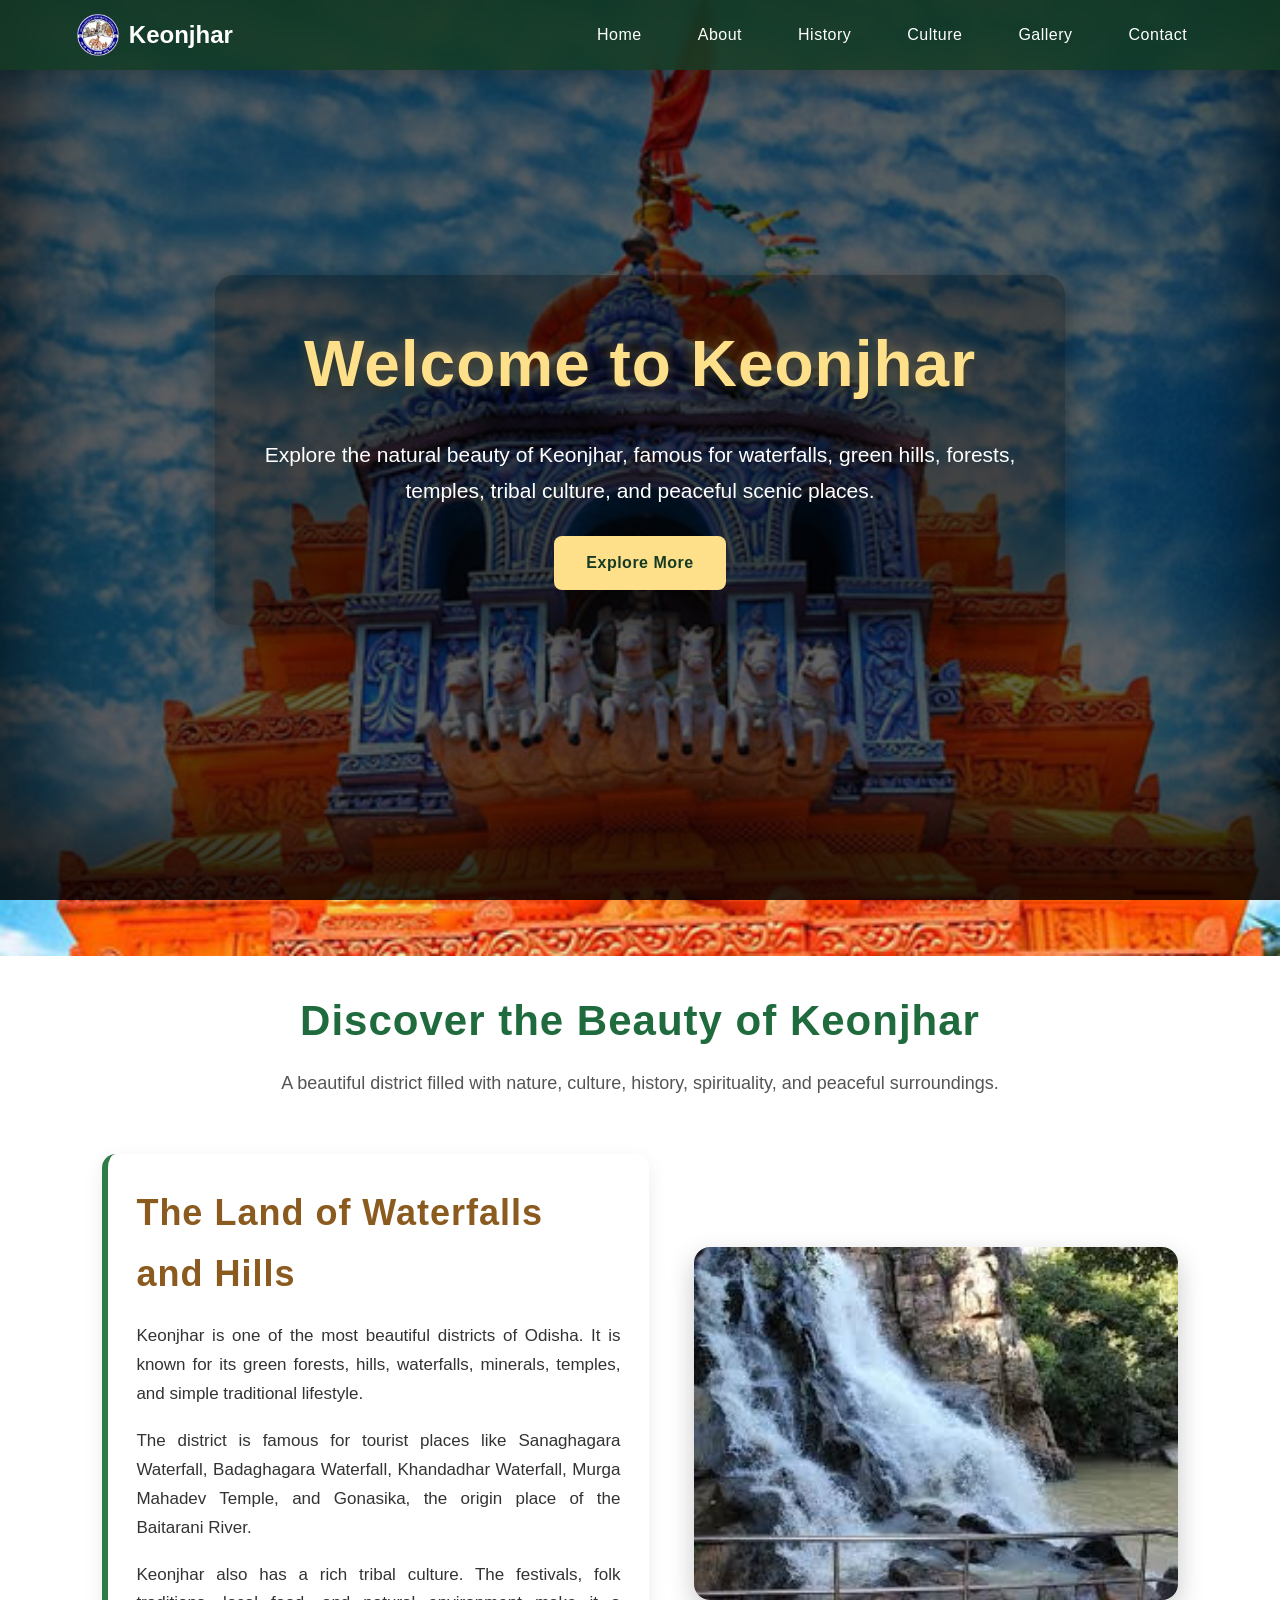
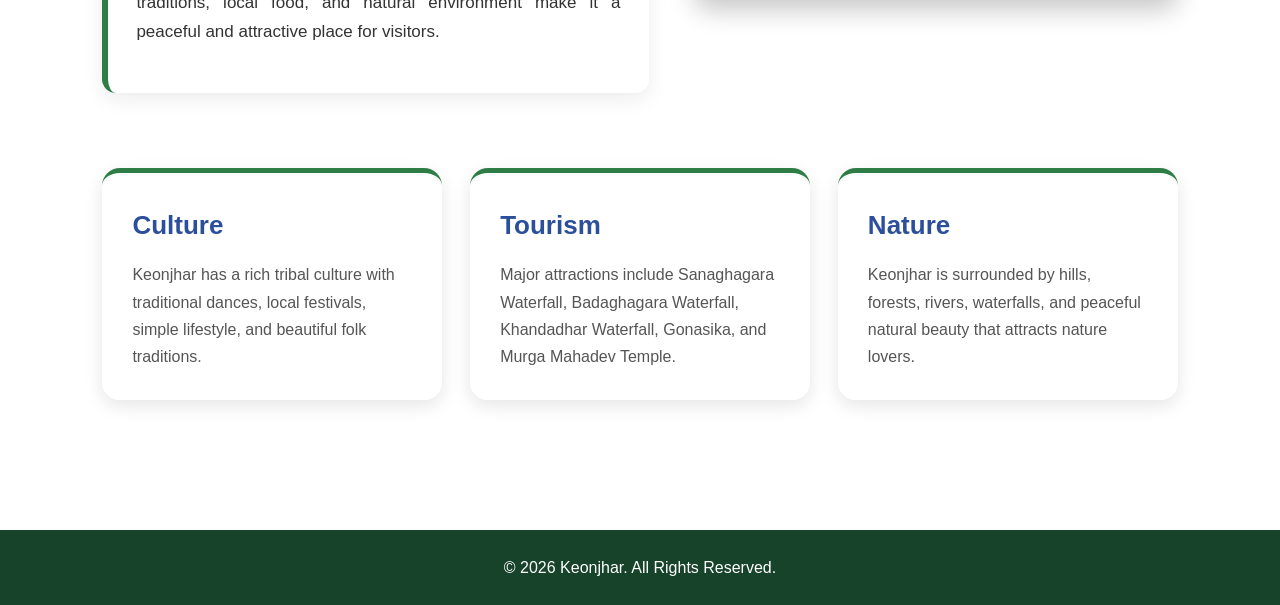
<file: index.html>
<!DOCTYPE html>
<html lang="en">
<head>
  <meta charset="UTF-8" />
  <meta name="viewport" content="width=device-width, initial-scale=1.0" />
  <title>Keonjhar | Home</title>

  <link rel="shortcut icon" href="./Assets/favicon.ico" type="image/x-icon" />
  <link rel="stylesheet" href="./css/style.css">
</head>

<body>

  <nav>

    <div class="logo">
      <img src="./Assets/favicon.ico" alt="Logo">
      <span>Keonjhar</span>
    </div>

    <ul class="nav-links">
      <li><a href="./index.html" class="active">Home</a></li>
      <li><a href="./about.html">About</a></li>
      <li><a href="./history.html">History</a></li>
      <li><a href="./culture.html">Culture</a></li>
      <li><a href="./gallery.html">Gallery</a></li>
      <li><a href="./contact.html">Contact</a></li>
    </ul>

  </nav>

  <header>

    <div class="hero-content">

      <h1>Welcome to Keonjhar</h1>

      <p>
        Explore the natural beauty of Keonjhar, famous for
        waterfalls, green hills, forests, temples, tribal culture,
        and peaceful scenic places.
      </p>

      <a href="#intro" class="hero-btn">Explore More</a>

    </div>

  </header>

  <main>

    <div class="section-title" id="intro">
      <h2>Discover the Beauty of Keonjhar</h2>

      <p>
        A beautiful district filled with nature, culture,
        history, spirituality, and peaceful surroundings.
      </p>
    </div>

    <section class="intro-container">

      <div class="intro-text">

        <h3>The Land of Waterfalls and Hills</h3>

        <p>
          Keonjhar is one of the most beautiful districts of Odisha.
          It is known for its green forests, hills, waterfalls,
          minerals, temples, and simple traditional lifestyle.
        </p>

        <p>
          The district is famous for tourist places like Sanaghagara
          Waterfall, Badaghagara Waterfall, Khandadhar Waterfall,
          Murga Mahadev Temple, and Gonasika, the origin place of
          the Baitarani River.
        </p>

        <p>
          Keonjhar also has a rich tribal culture. The festivals,
          folk traditions, local food, and natural environment make
          it a peaceful and attractive place for visitors.
        </p>

      </div>

      <div class="intro-image">
        <img
          src="./Assets/intro.jpg"
          alt="Keonjhar Waterfall"
        >
      </div>

    </section>

    <section class="card-section">

      <div class="cards">

        <div class="card">
          <h3>Culture</h3>

          <p>
            Keonjhar has a rich tribal culture with traditional
            dances, local festivals, simple lifestyle, and beautiful
            folk traditions.
          </p>
        </div>

        <div class="card">
          <h3>Tourism</h3>

          <p>
            Major attractions include Sanaghagara Waterfall,
            Badaghagara Waterfall, Khandadhar Waterfall,
            Gonasika, and Murga Mahadev Temple.
          </p>
        </div>

        <div class="card">
          <h3>Nature</h3>

          <p>
            Keonjhar is surrounded by hills, forests, rivers,
            waterfalls, and peaceful natural beauty that attracts
            nature lovers.
          </p>
        </div>

      </div>

    </section>

  </main>

  <footer>

    &copy;
    <script>
      document.write(new Date().getFullYear())
    </script>

    Keonjhar. All Rights Reserved.

  </footer>

</body>
</html>
</file>
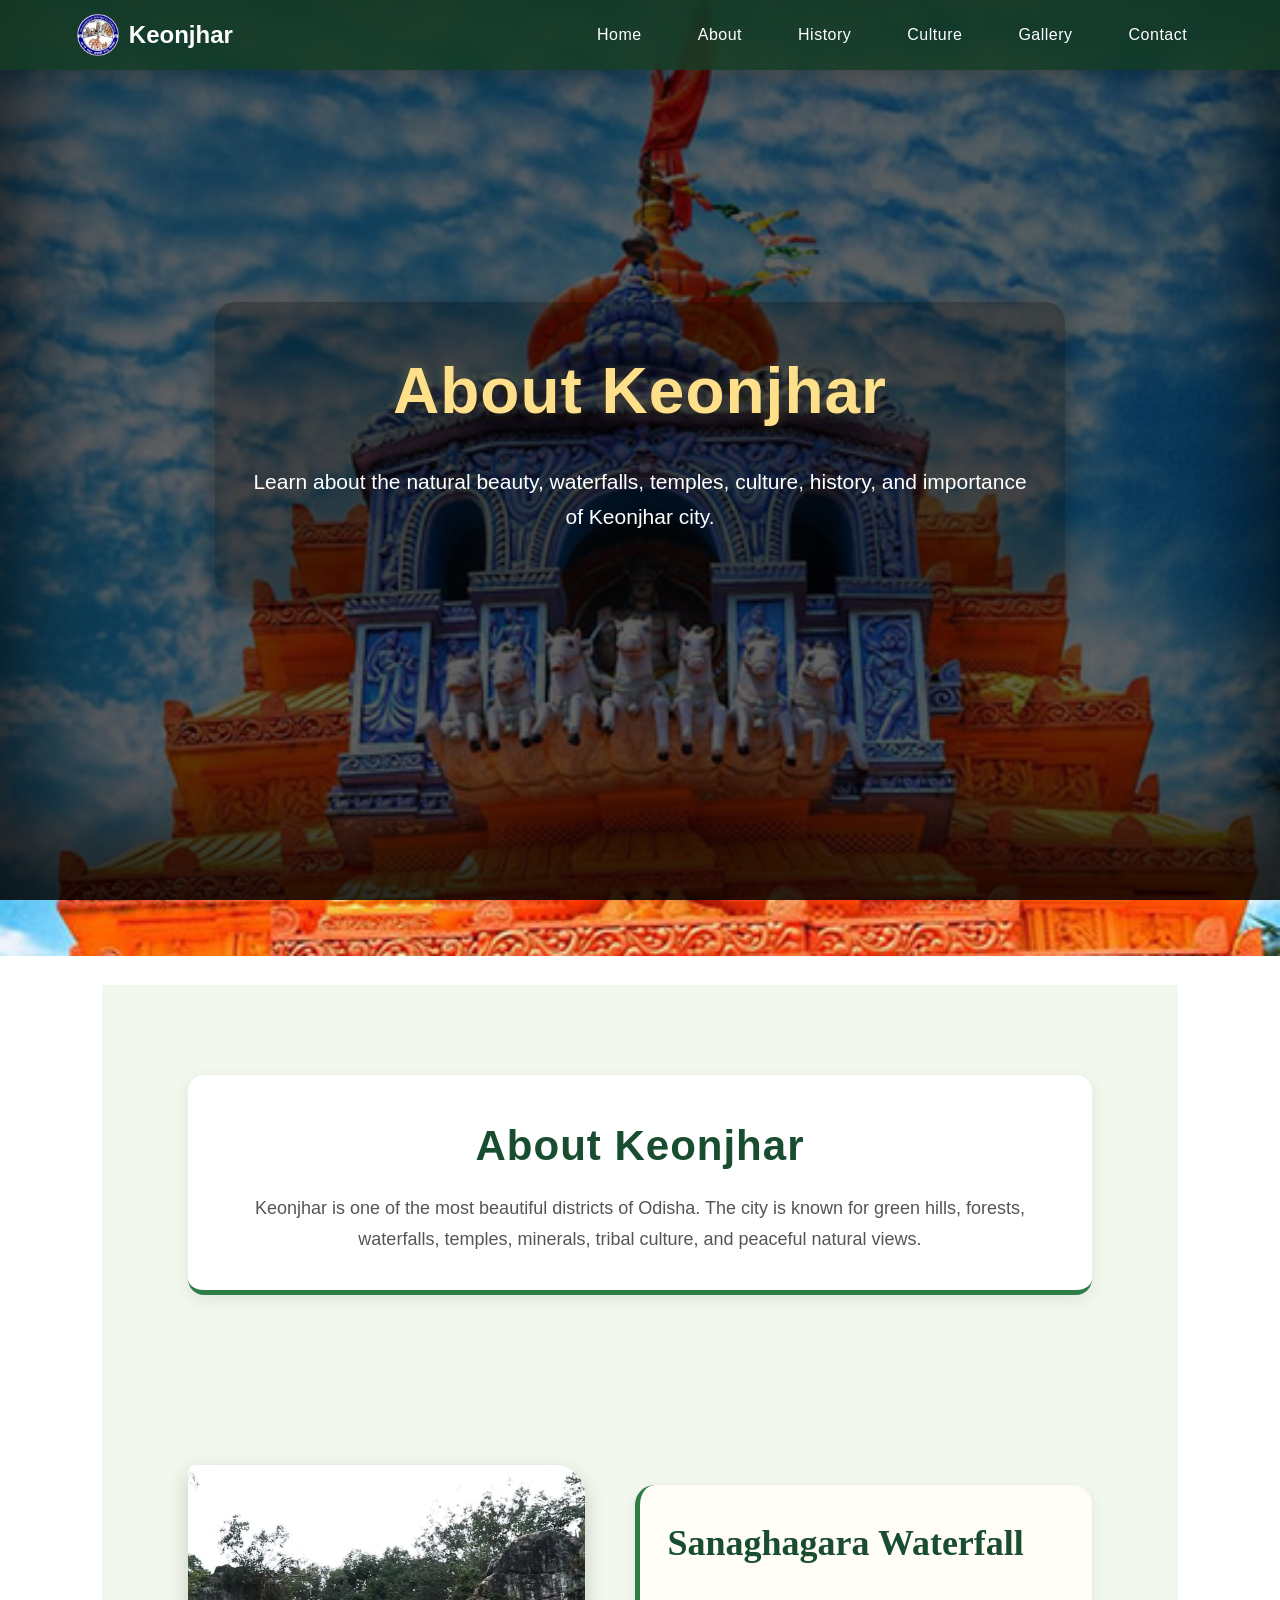
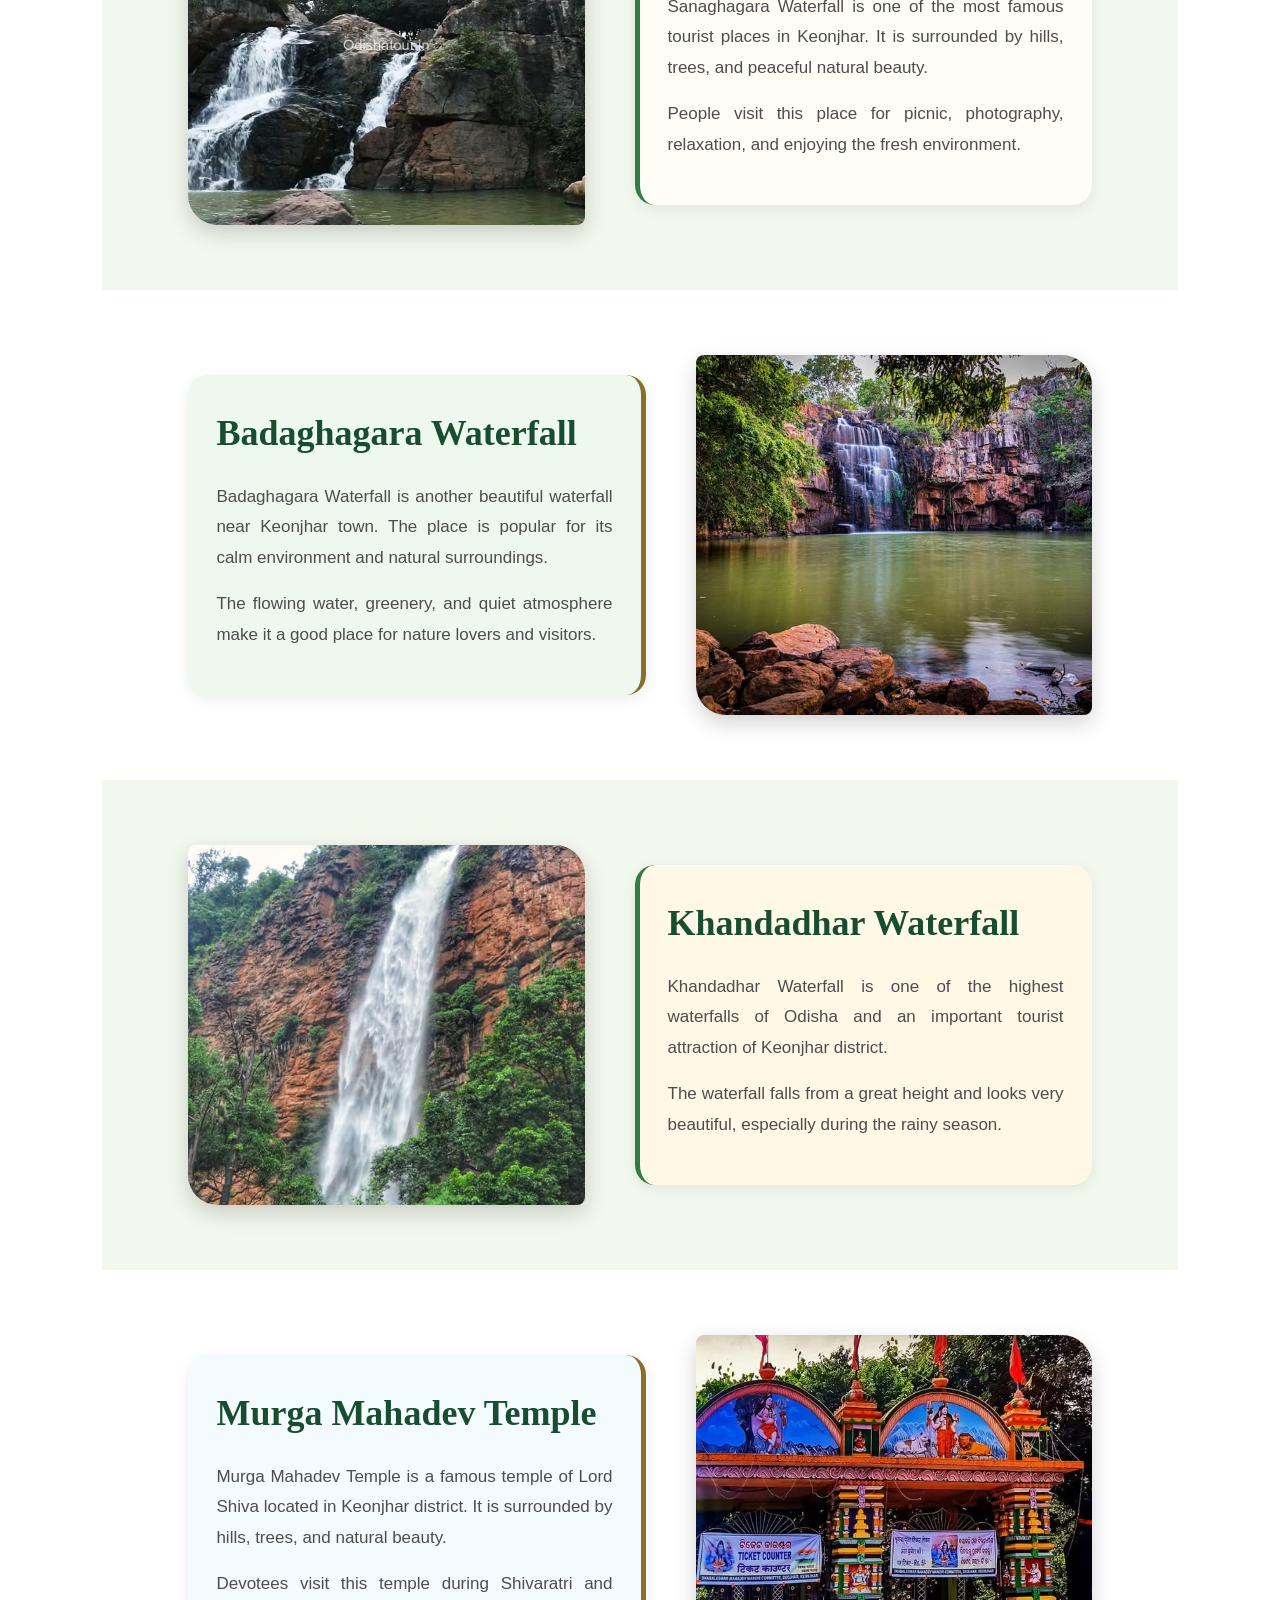
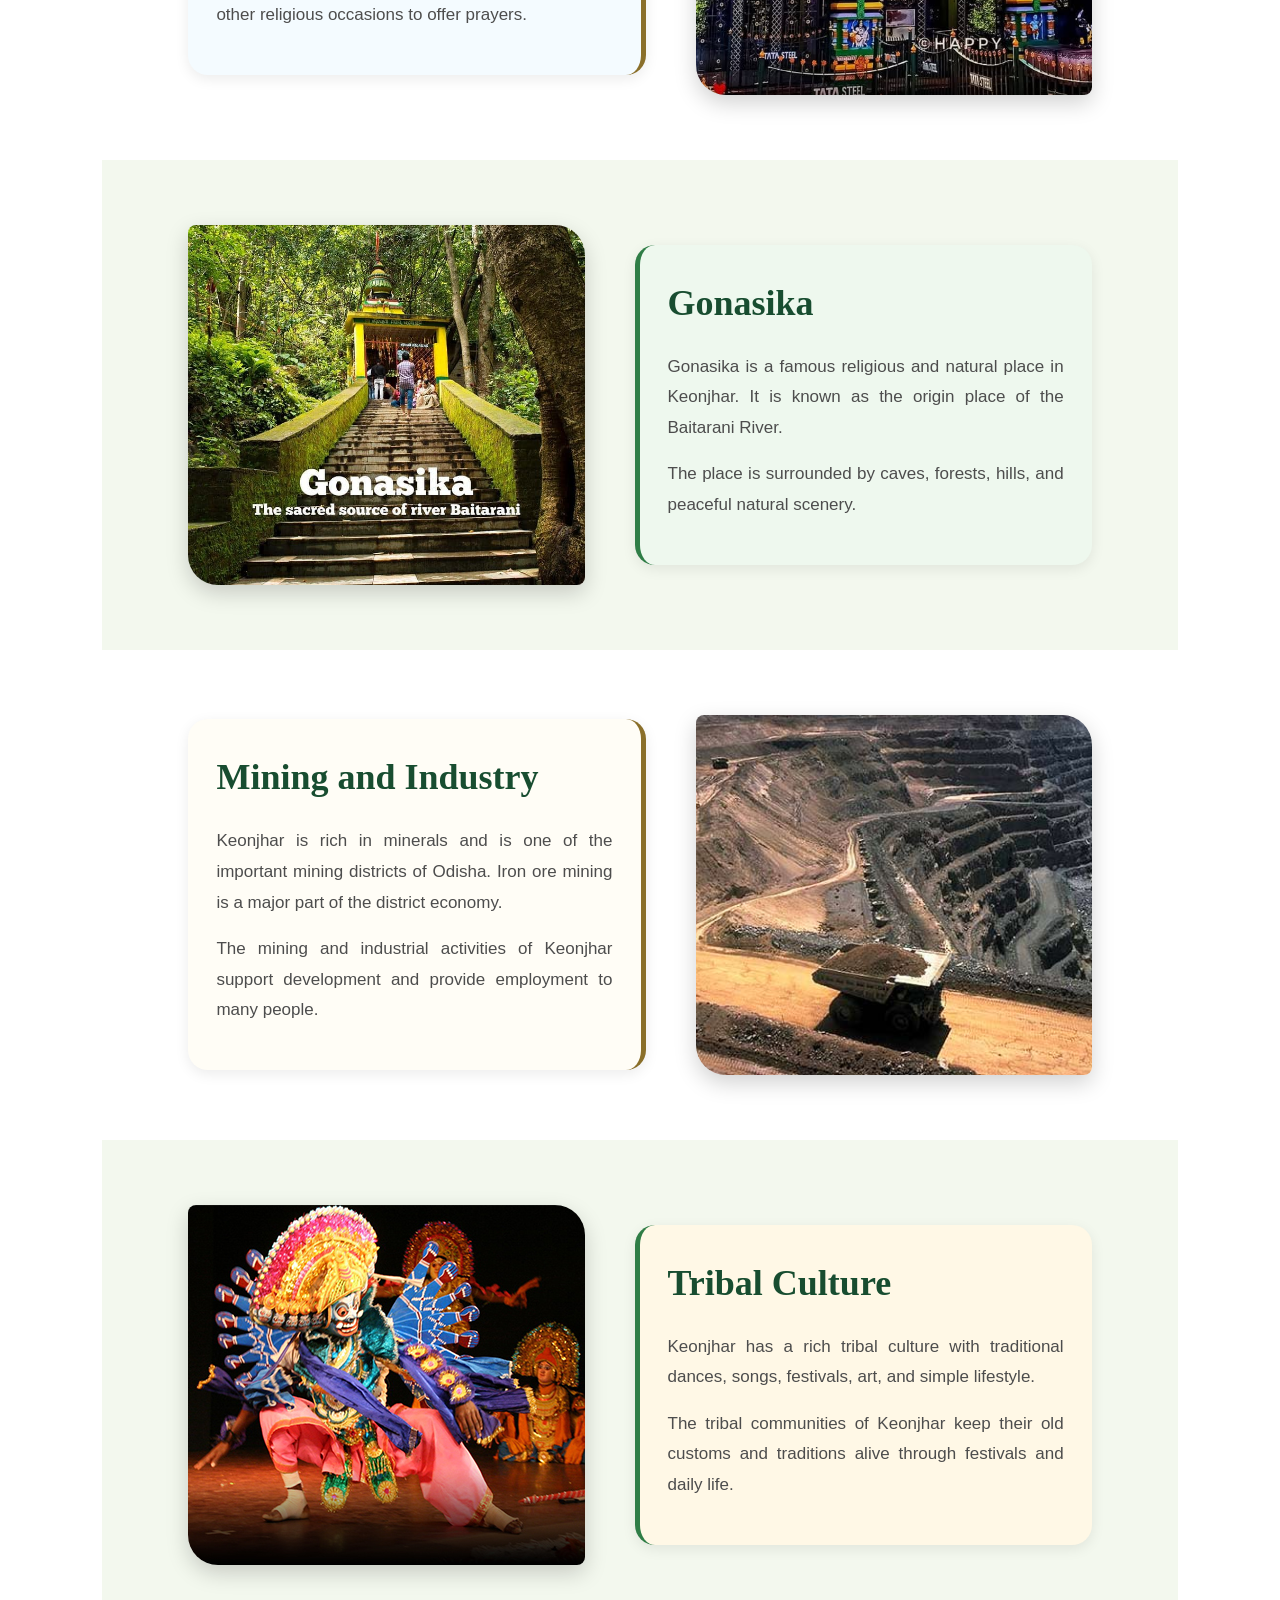
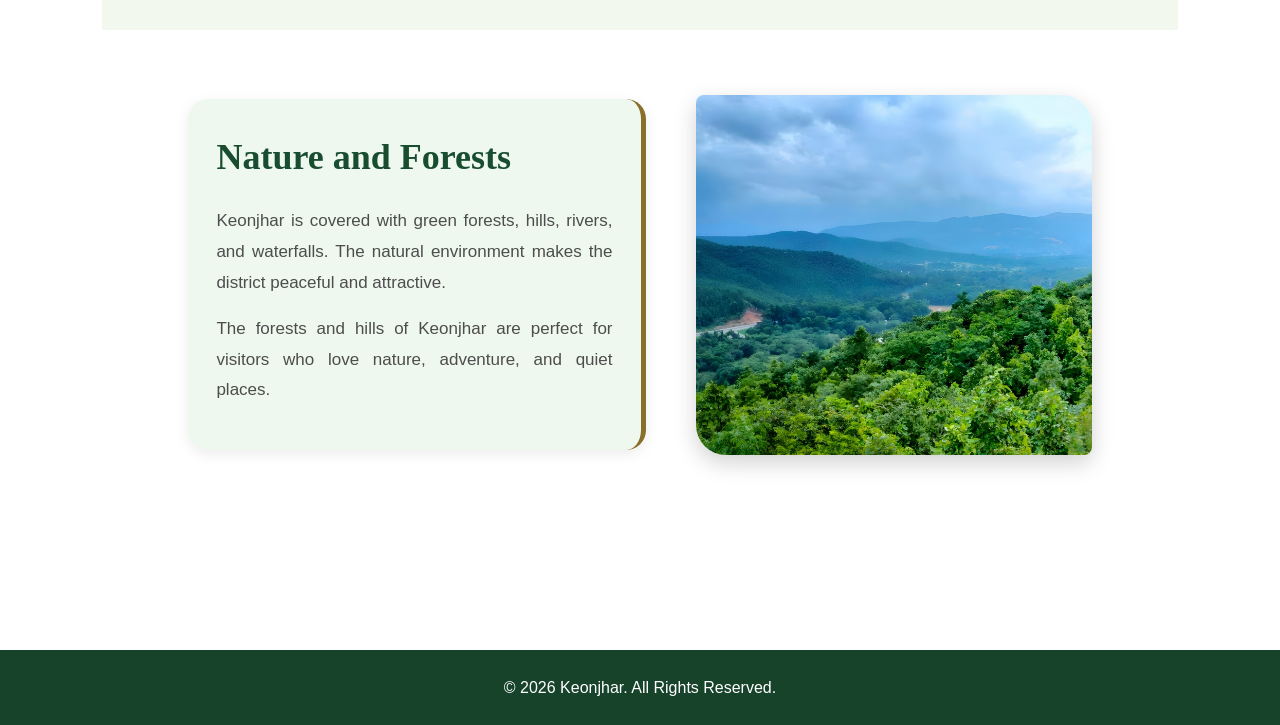
<file: about.html>
<!DOCTYPE html>
<html lang="en">
<head>
  <meta charset="UTF-8" />
  <meta name="viewport" content="width=device-width, initial-scale=1.0" />
  <title>About | Keonjhar</title>

  <link rel="shortcut icon" href="./Assets/favicon.ico" type="image/x-icon" />
  <link rel="stylesheet" href="./css/style.css">
  <link rel="stylesheet" href="./css/about.css">
</head>

<body>

  <nav>

    <div class="logo">
      <img src="./Assets/favicon.ico" alt="Logo">
      <span>Keonjhar</span>
    </div>

    <ul class="nav-links">
      <li><a href="./index.html">Home</a></li>
      <li><a href="./about.html">About</a></li>
      <li><a href="./history.html">History</a></li>
      <li><a href="./culture.html">Culture</a></li>
      <li><a href="./gallery.html">Gallery</a></li>
      <li><a href="./contact.html" class="active">Contact</a></li>
    </ul>

  </nav>

  <header class="sub-page-header">
    <div class="hero-content">
      <h1>About Keonjhar</h1>

      <p>
        Learn about the natural beauty, waterfalls, temples,
        culture, history, and importance of Keonjhar city.
      </p>
    </div>
  </header>

  <main>

    <section class="about-section">

      <div class="section-title">
        <h2>About Keonjhar</h2>

        <p>
          Keonjhar is one of the most beautiful districts of Odisha.
          The city is known for green hills, forests, waterfalls,
          temples, minerals, tribal culture, and peaceful natural views.
        </p>
      </div>

    </section>

    <section class="place-section">

      <div class="place-image">
        <img 
          src="./Assets/image1.jpg"
          alt="Sanaghagara Waterfall"
        >
      </div>

      <div class="place-content">

        <h2>Sanaghagara Waterfall</h2>

        <p>
          Sanaghagara Waterfall is one of the most famous tourist
          places in Keonjhar. It is surrounded by hills, trees,
          and peaceful natural beauty.
        </p>

        <p>
          People visit this place for picnic, photography,
          relaxation, and enjoying the fresh environment.
        </p>

      </div>

    </section>

    <section class="place-section reverse">

      <div class="place-image">
        <img 
          src="./Assets/image2.jpg"
          alt="Badaghagara Waterfall"
        >
      </div>

      <div class="place-content">

        <h2>Badaghagara Waterfall</h2>

        <p>
          Badaghagara Waterfall is another beautiful waterfall
          near Keonjhar town. The place is popular for its calm
          environment and natural surroundings.
        </p>

        <p>
          The flowing water, greenery, and quiet atmosphere make
          it a good place for nature lovers and visitors.
        </p>

      </div>

    </section>

    <section class="place-section">

      <div class="place-image">
        <img 
          src="./Assets/image3.jpg"
          alt="Khandadhar Waterfall"
        >
      </div>

      <div class="place-content">

        <h2>Khandadhar Waterfall</h2>

        <p>
          Khandadhar Waterfall is one of the highest waterfalls
          of Odisha and an important tourist attraction of
          Keonjhar district.
        </p>

        <p>
          The waterfall falls from a great height and looks very
          beautiful, especially during the rainy season.
        </p>

      </div>

    </section>

    <section class="place-section reverse">

      <div class="place-image">
        <img 
          src="./Assets/image4.jpg"
          alt="Murga Mahadev Temple"
        >
      </div>

      <div class="place-content">

        <h2>Murga Mahadev Temple</h2>

        <p>
          Murga Mahadev Temple is a famous temple of Lord Shiva
          located in Keonjhar district. It is surrounded by hills,
          trees, and natural beauty.
        </p>

        <p>
          Devotees visit this temple during Shivaratri and other
          religious occasions to offer prayers.
        </p>

      </div>

    </section>

    <section class="place-section">

      <div class="place-image">
        <img 
          src="./Assets/image5.jpg"
          alt="Gonasika"
        >
      </div>

      <div class="place-content">

        <h2>Gonasika</h2>

        <p>
          Gonasika is a famous religious and natural place in
          Keonjhar. It is known as the origin place of the
          Baitarani River.
        </p>

        <p>
          The place is surrounded by caves, forests, hills,
          and peaceful natural scenery.
        </p>

      </div>

    </section>

    <section class="place-section reverse">

      <div class="place-image">
        <img 
          src="./Assets/image6.jpg"
          alt="Mining Area"
        >
      </div>

      <div class="place-content">

        <h2>Mining and Industry</h2>

        <p>
          Keonjhar is rich in minerals and is one of the important
          mining districts of Odisha. Iron ore mining is a major
          part of the district economy.
        </p>

        <p>
          The mining and industrial activities of Keonjhar support
          development and provide employment to many people.
        </p>

      </div>

    </section>

    <section class="place-section">

      <div class="place-image">
        <img 
          src="./Assets/image7.jpg"
          alt="Tribal Culture"
        >
      </div>

      <div class="place-content">

        <h2>Tribal Culture</h2>

        <p>
          Keonjhar has a rich tribal culture with traditional
          dances, songs, festivals, art, and simple lifestyle.
        </p>

        <p>
          The tribal communities of Keonjhar keep their old customs
          and traditions alive through festivals and daily life.
        </p>

      </div>

    </section>

    <section class="place-section reverse">

      <div class="place-image">
        <img 
          src="./Assets/image8.jpg"
          alt="Nature and Forests"
        >
      </div>

      <div class="place-content">

        <h2>Nature and Forests</h2>

        <p>
          Keonjhar is covered with green forests, hills, rivers,
          and waterfalls. The natural environment makes the district
          peaceful and attractive.
        </p>

        <p>
          The forests and hills of Keonjhar are perfect for visitors
          who love nature, adventure, and quiet places.
        </p>

      </div>

    </section>

  </main>

  <footer>
    &copy;
    <script>
      document.write(new Date().getFullYear())
    </script>

    Keonjhar. All Rights Reserved.
  </footer>

</body>
</html>
</file>
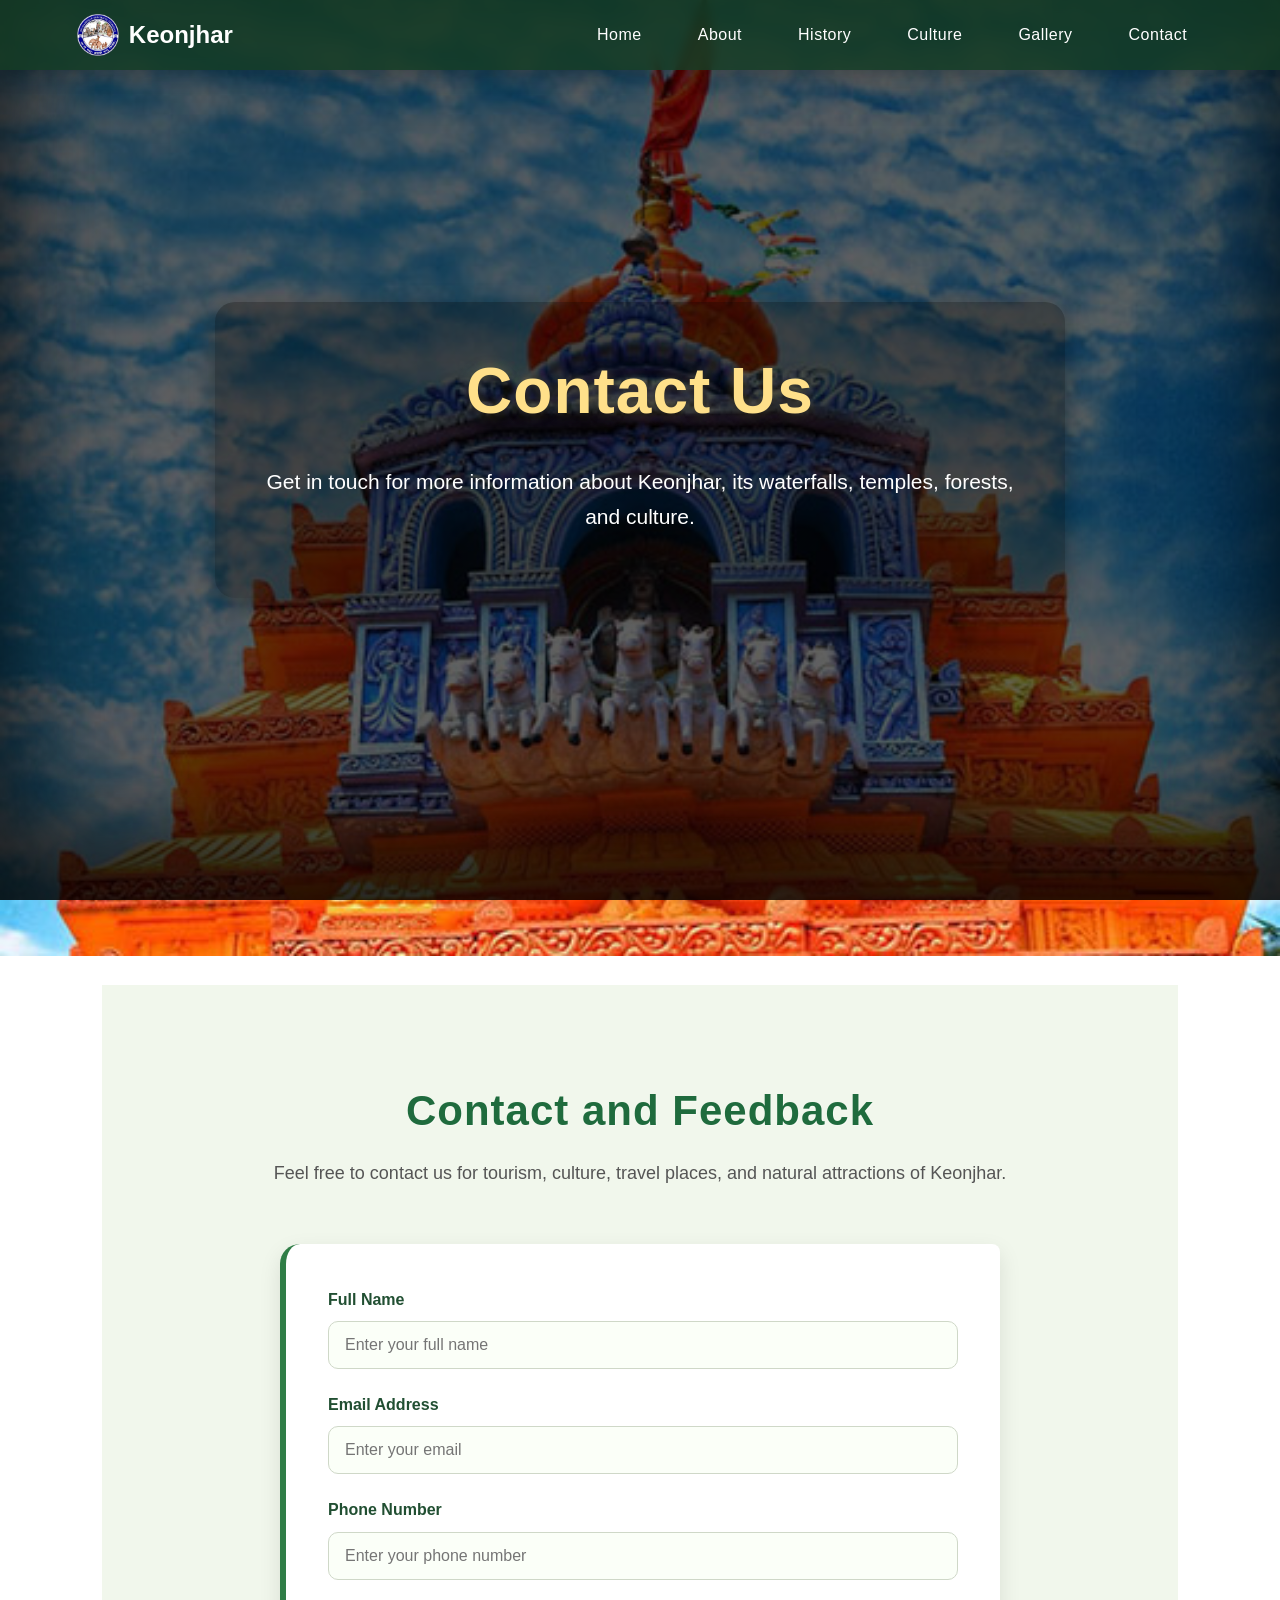
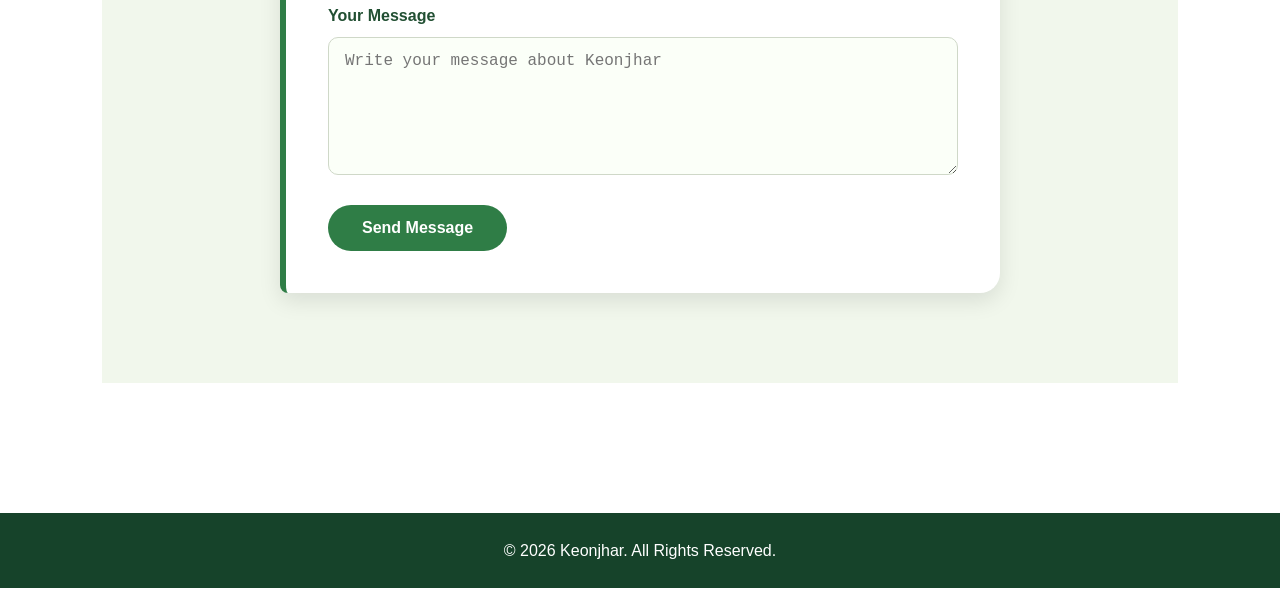
<file: contact.html>
<!DOCTYPE html>
<html lang="en">
<head>
  <meta charset="UTF-8" />
  <meta name="viewport" content="width=device-width, initial-scale=1.0" />
  <title>Contact</title>

  <link rel="shortcut icon" href="./Assets/favicon.ico" type="image/x-icon" />
  <link rel="stylesheet" href="./css/style.css">
  <link rel="stylesheet" href="./css/contact.css">
</head>

<body>

  <nav>

    <div class="logo">
      <img src="./Assets/favicon.ico" alt="Logo">
      <span>Keonjhar</span>
    </div>

    <ul class="nav-links">
      <li><a href="./index.html">Home</a></li>
      <li><a href="./about.html">About</a></li>
      <li><a href="./history.html">History</a></li>
      <li><a href="./culture.html">Culture</a></li>
      <li><a href="./gallery.html">Gallery</a></li>
      <li><a href="./contact.html" class="active">Contact</a></li>
    </ul>

  </nav>

  <header class="sub-page-header">
    <div class="hero-content">

      <h1>Contact Us</h1>

      <p>
        Get in touch for more information about Keonjhar,
        its waterfalls, temples, forests, and culture.
      </p>

    </div>
  </header>

  <main>

    <section class="page-container">

      <div class="section-title">
        <h2>Contact and Feedback</h2>

        <p>
          Feel free to contact us for tourism,
          culture, travel places, and natural attractions
          of Keonjhar.
        </p>
      </div>

      <div class="contact-form">

        <form>

          <div class="input-box">
            <label>Full Name</label>
            <input type="text" placeholder="Enter your full name" required>
          </div>

          <div class="input-box">
            <label>Email Address</label>
            <input type="email" placeholder="Enter your email" required>
          </div>

          <div class="input-box">
            <label>Phone Number</label>
            <input type="tel" placeholder="Enter your phone number">
          </div>

          <div class="input-box">
            <label>Your Message</label>
            <textarea rows="6" placeholder="Write your message about Keonjhar"></textarea>
          </div>

          <button type="submit">Send Message</button>

        </form>

      </div>

    </section>

  </main>

  <footer>
    &copy;
    <script>
      document.write(new Date().getFullYear())
    </script>

    Keonjhar. All Rights Reserved.
  </footer>

</body>
</html>
</file>
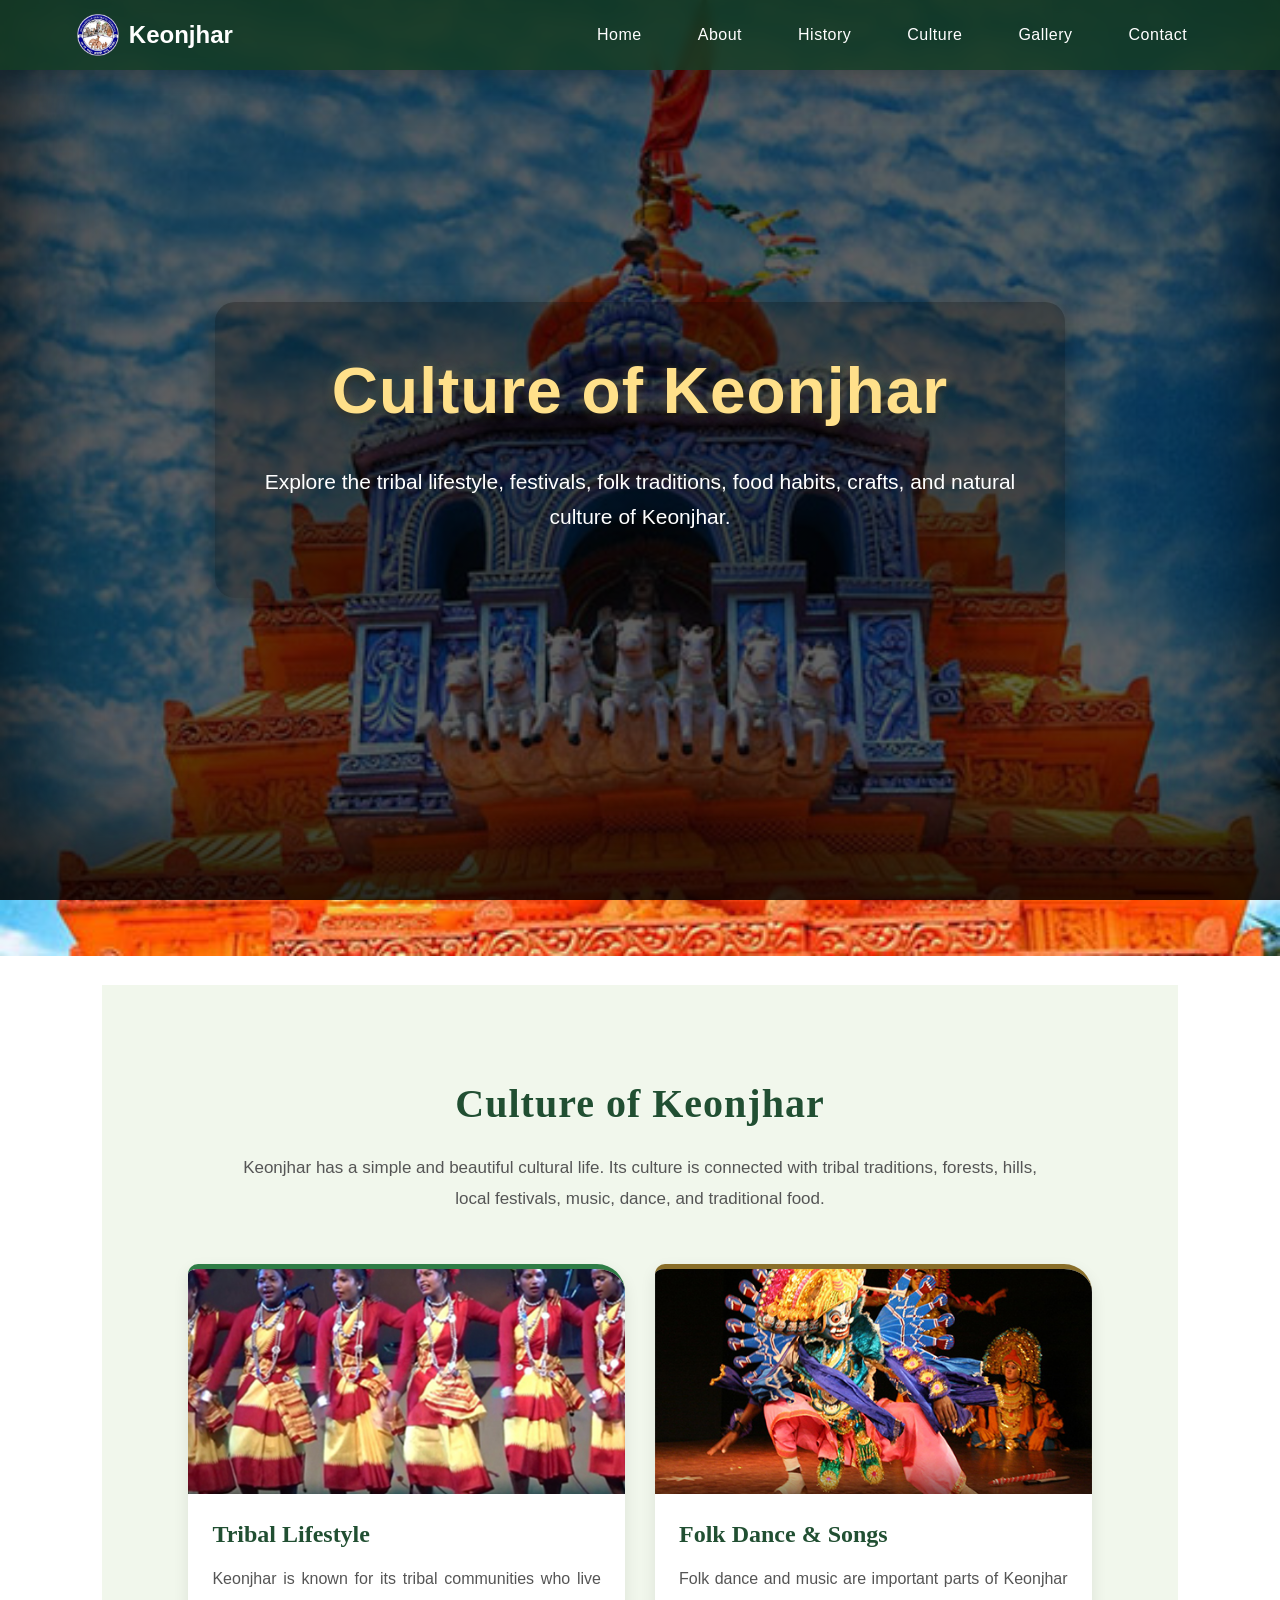
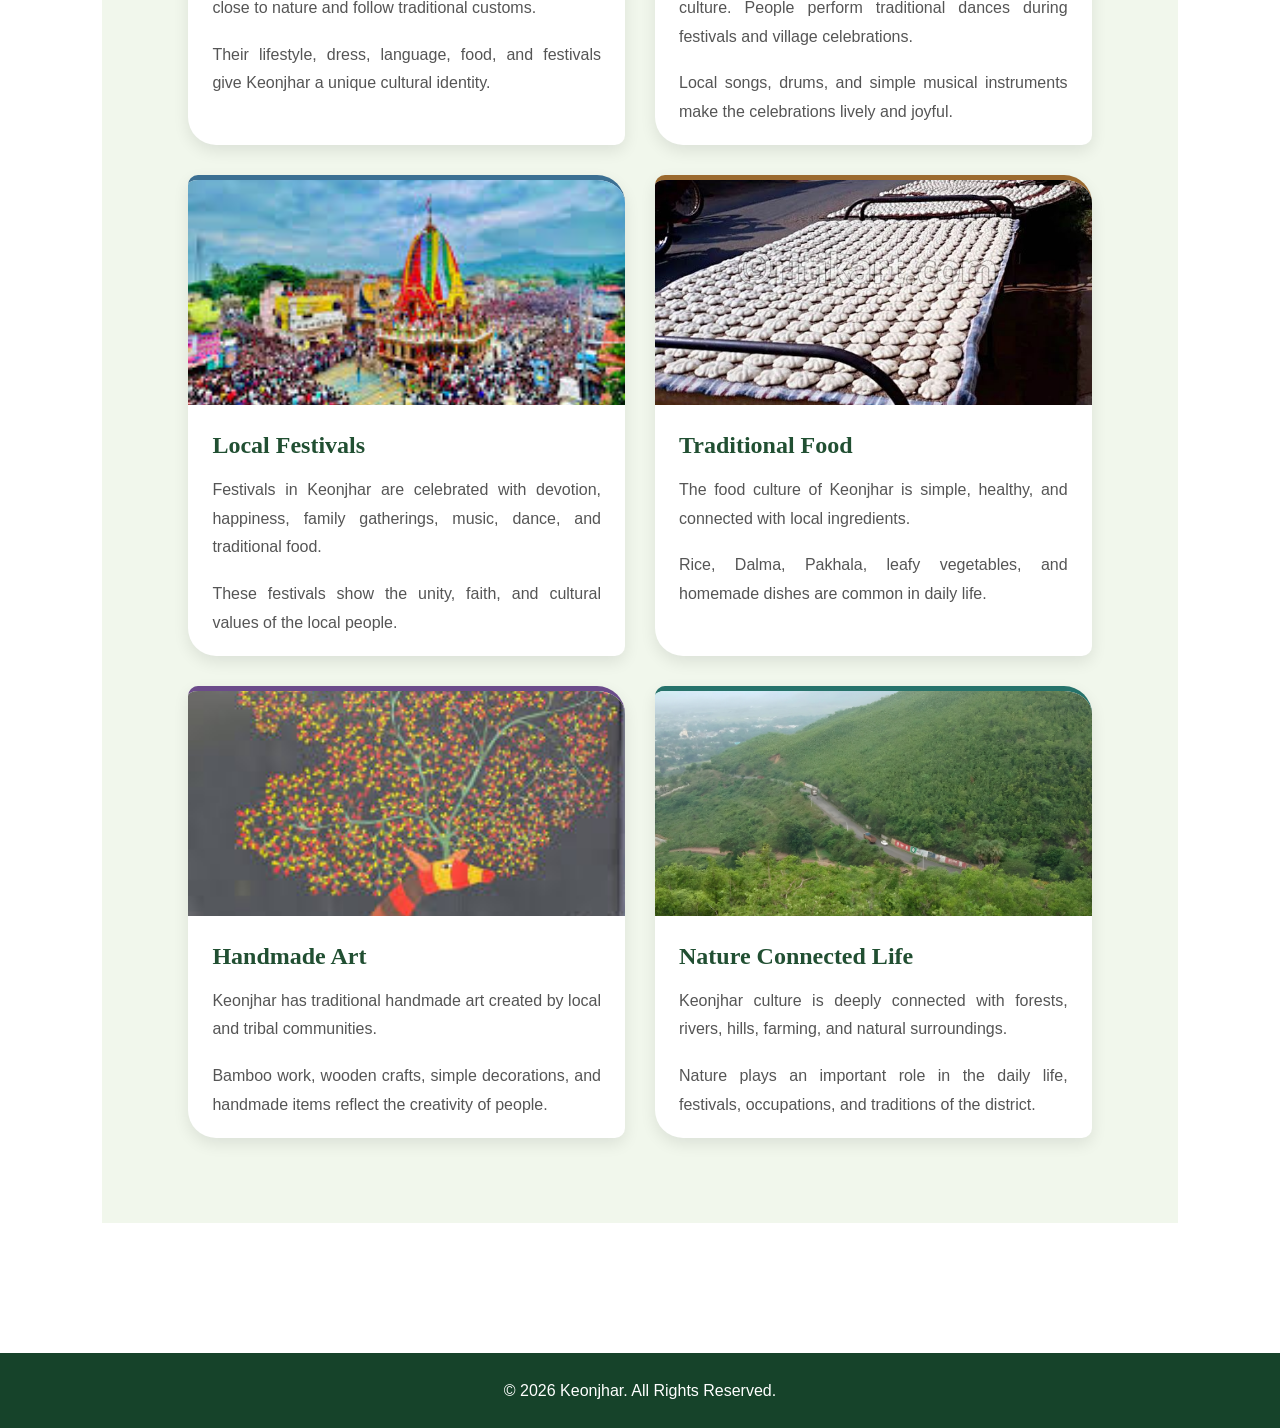
<file: culture.html>
<!DOCTYPE html>
<html lang="en">
<head>
  <meta charset="UTF-8" />
  <meta name="viewport" content="width=device-width, initial-scale=1.0" />
  <title>Culture of Keonjhar</title>

  <link rel="shortcut icon" href="./Assets/favicon.ico" type="image/x-icon" />
  <link rel="stylesheet" href="./css/style.css">
  <link rel="stylesheet" href="./css/culture.css">
</head>

<body>

  <nav>

    <div class="logo">
      <img src="./Assets/favicon.ico" alt="Logo">
      <span>Keonjhar</span>
    </div>

    <ul class="nav-links">
      <li><a href="./index.html">Home</a></li>
      <li><a href="./about.html">About</a></li>
      <li><a href="./history.html">History</a></li>
      <li><a href="./culture.html" class="active">Culture</a></li>
      <li><a href="./gallery.html">Gallery</a></li>
      <li><a href="./contact.html">Contact</a></li>
    </ul>

  </nav>

  <header class="sub-page-header">
    <div class="hero-content">
      <h1>Culture of Keonjhar</h1>

      <p>
        Explore the tribal lifestyle, festivals, folk traditions,
        food habits, crafts, and natural culture of Keonjhar.
      </p>
    </div>
  </header>

  <main>

    <section class="page-container">

      <div class="section-title">

        <h2>Culture of Keonjhar</h2>

        <p>
          Keonjhar has a simple and beautiful cultural life.
          Its culture is connected with tribal traditions,
          forests, hills, local festivals, music, dance,
          and traditional food.
        </p>

      </div>

      <div class="culture-container">

        <div class="culture-box">

          <img 
            src="./Assets/image9.jpg"
            alt="Tribal Culture"
          >

          <h3>Tribal Lifestyle</h3>

          <p>
            Keonjhar is known for its tribal communities
            who live close to nature and follow traditional customs.
          </p>

          <p>
            Their lifestyle, dress, language, food,
            and festivals give Keonjhar a unique cultural identity.
          </p>

        </div>

        <div class="culture-box">

          <img 
            src="./Assets/image10.jpg"
            alt="Folk Dance"
          >

          <h3>Folk Dance & Songs</h3>

          <p>
            Folk dance and music are important parts of
            Keonjhar culture. People perform traditional dances
            during festivals and village celebrations.
          </p>

          <p>
            Local songs, drums, and simple musical instruments
            make the celebrations lively and joyful.
          </p>

        </div>

        <div class="culture-box">

          <img 
            src="./Assets/image11.jpg"
            alt="Local Festival"
          >

          <h3>Local Festivals</h3>

          <p>
            Festivals in Keonjhar are celebrated with devotion,
            happiness, family gatherings, music, dance,
            and traditional food.
          </p>

          <p>
            These festivals show the unity, faith,
            and cultural values of the local people.
          </p>

        </div>

        <div class="culture-box">

          <img 
            src="./Assets/image12.jpg"
            alt="Traditional Food"
          >

          <h3>Traditional Food</h3>

          <p>
            The food culture of Keonjhar is simple,
            healthy, and connected with local ingredients.
          </p>

          <p>
            Rice, Dalma, Pakhala, leafy vegetables,
            and homemade dishes are common in daily life.
          </p>

        </div>

        <div class="culture-box">

          <img 
            src="./Assets/image13.jpg"
            alt="Handicrafts"
          >

          <h3>Handmade Art</h3>

          <p>
            Keonjhar has traditional handmade art created
            by local and tribal communities.
          </p>

          <p>
            Bamboo work, wooden crafts, simple decorations,
            and handmade items reflect the creativity of people.
          </p>

        </div>

        <div class="culture-box">

          <img 
            src="./Assets/image14.jpg"
            alt="Nature Culture"
          >

          <h3>Nature Connected Life</h3>

          <p>
            Keonjhar culture is deeply connected with forests,
            rivers, hills, farming, and natural surroundings.
          </p>

          <p>
            Nature plays an important role in the daily life,
            festivals, occupations, and traditions of the district.
          </p>

        </div>

      </div>

    </section>

  </main>

  <footer>
    &copy;
    <script>
      document.write(new Date().getFullYear())
    </script>

    Keonjhar. All Rights Reserved.
  </footer>

</body>
</html>
</file>
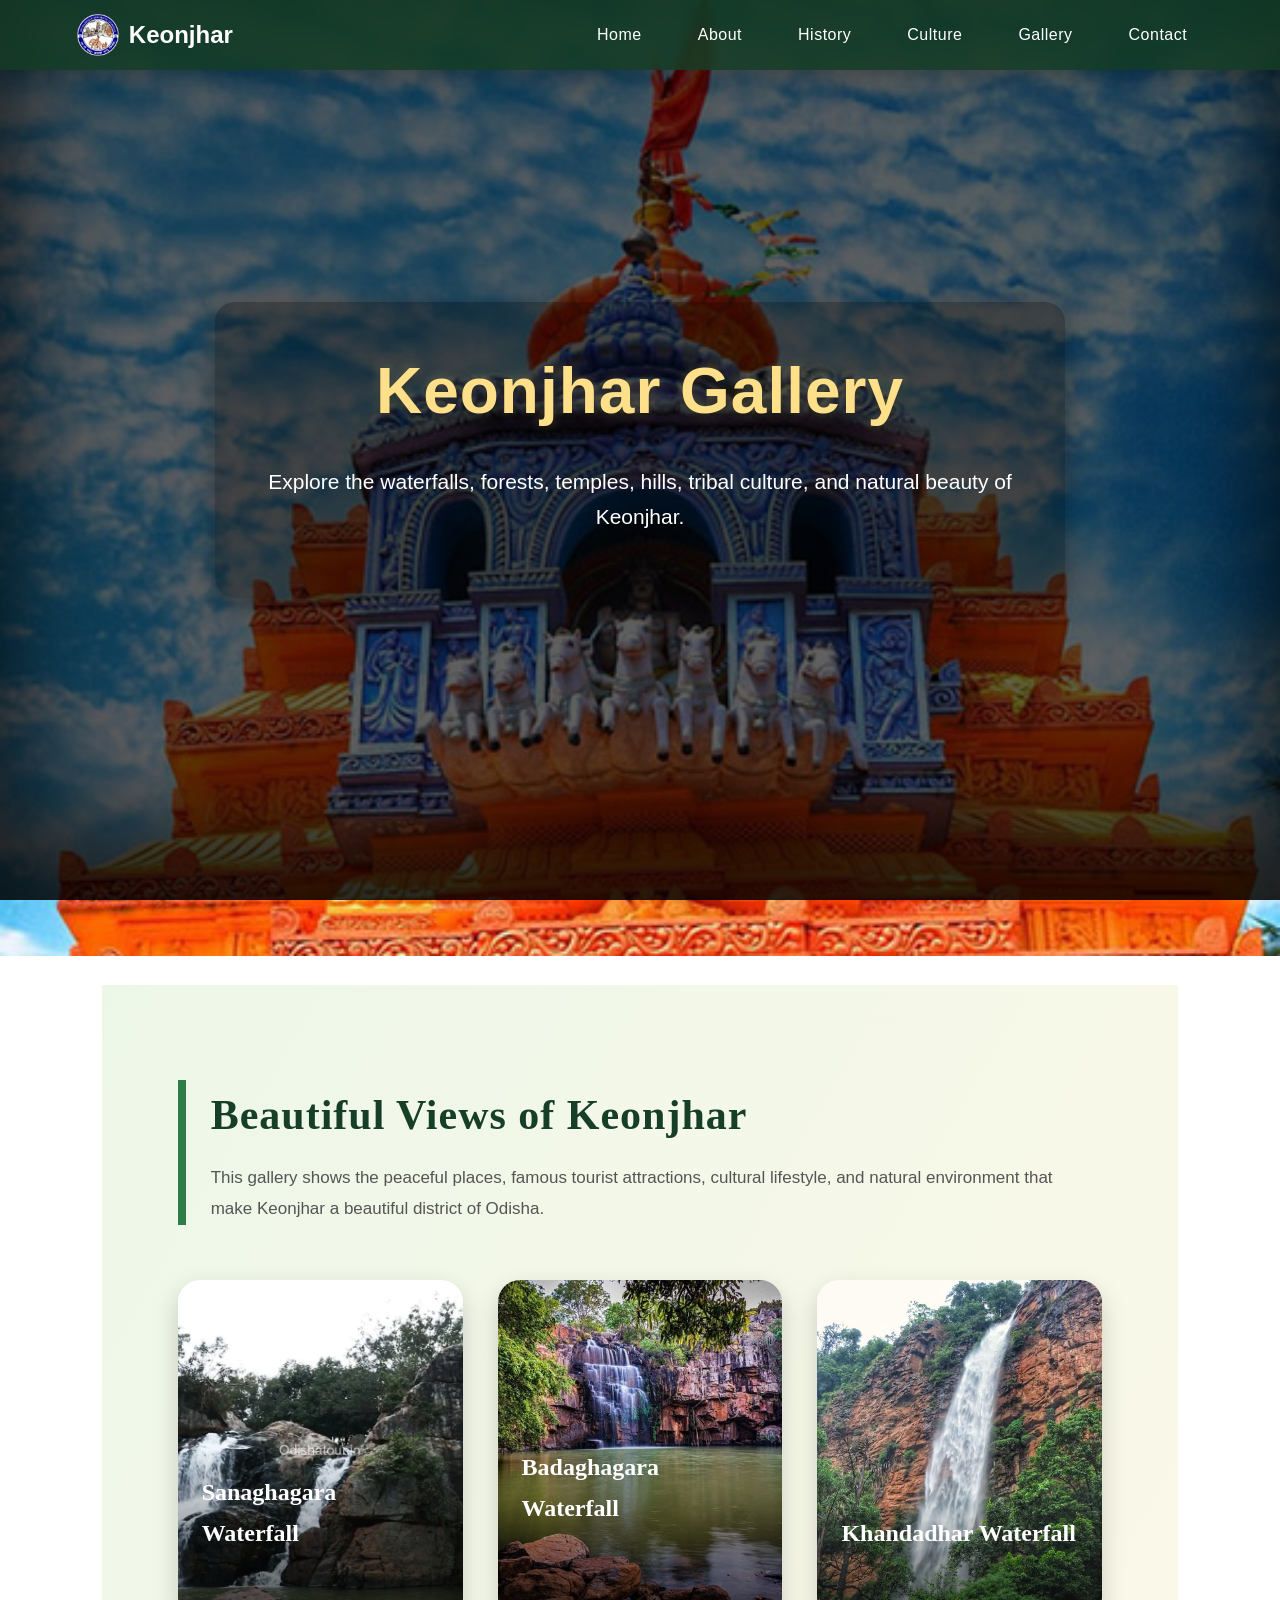
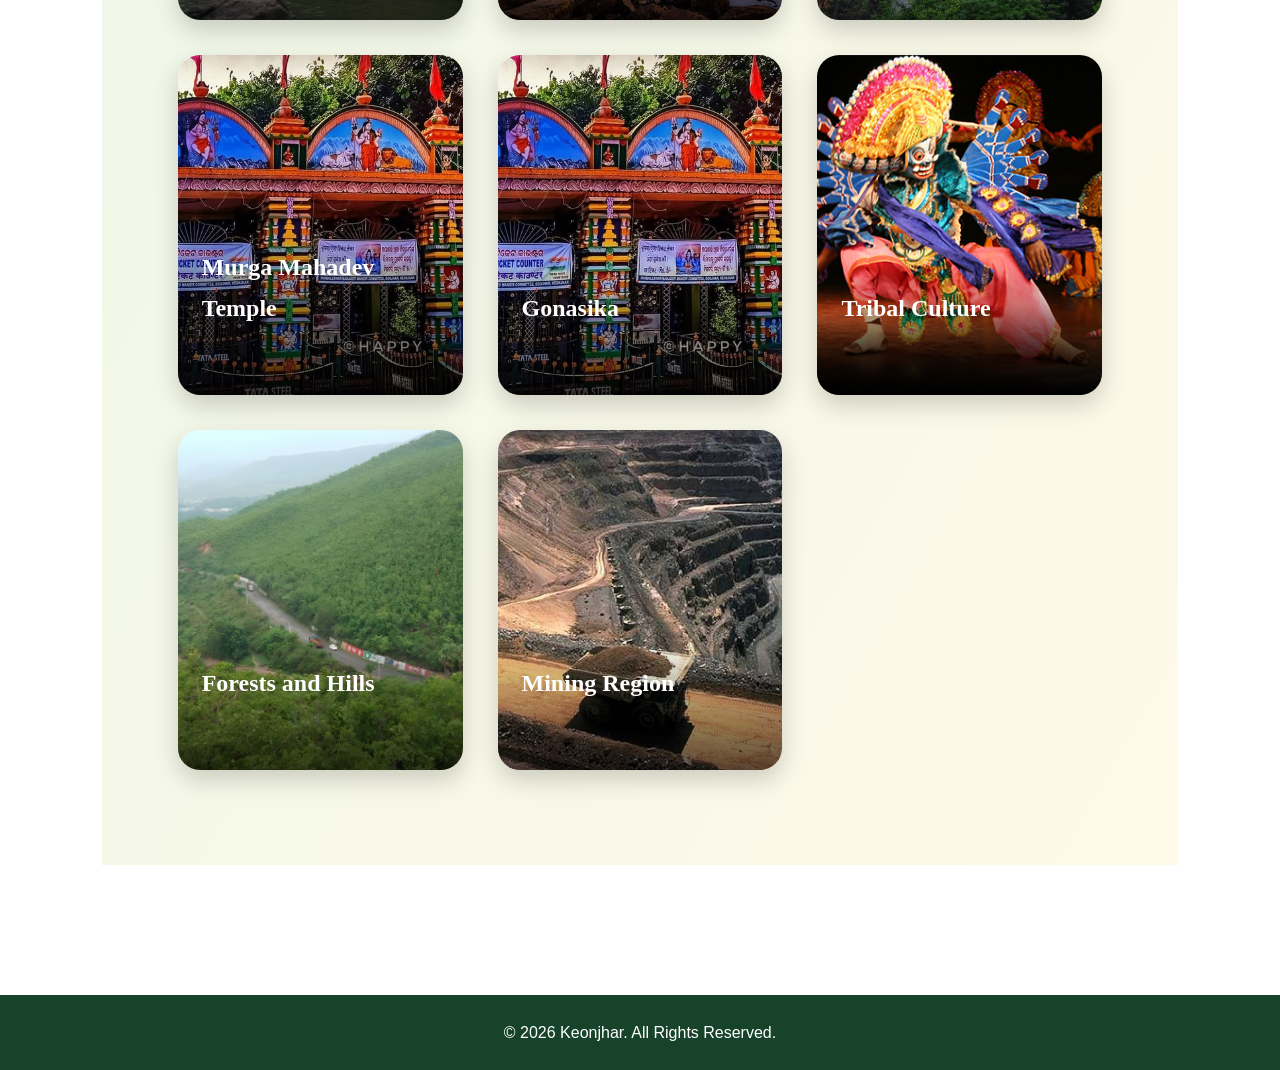
<file: gallery.html>
<!DOCTYPE html>
<html lang="en">
<head>
  <meta charset="UTF-8" />
  <meta name="viewport" content="width=device-width, initial-scale=1.0" />
  <title>Keonjhar | Gallery</title>

  <link rel="shortcut icon" href="./Assets/favicon.ico" type="image/x-icon" />
  <link rel="stylesheet" href="./css/style.css">
  <link rel="stylesheet" href="./css/gallery.css">
</head>

<body>

  <nav>

    <div class="logo">
      <img src="./Assets/favicon.ico" alt="Logo">
      <span>Keonjhar</span>
    </div>

    <ul class="nav-links">
      <li><a href="./index.html">Home</a></li>
      <li><a href="./about.html">About</a></li>
      <li><a href="./history.html">History</a></li>
      <li><a href="./culture.html">Culture</a></li>
      <li><a href="./gallery.html" class="active">Gallery</a></li>
      <li><a href="./contact.html">Contact</a></li>
    </ul>

  </nav>

  <header class="sub-page-header">
    <div class="hero-content">

      <h1>Keonjhar Gallery</h1>

      <p>
        Explore the waterfalls, forests, temples,
        hills, tribal culture, and natural beauty of Keonjhar.
      </p>

    </div>
  </header>

  <main>

    <section class="gallery-page">

      <div class="section-title">

        <h2>Beautiful Views of Keonjhar</h2>

        <p>
          This gallery shows the peaceful places, famous tourist
          attractions, cultural lifestyle, and natural environment
          that make Keonjhar a beautiful district of Odisha.
        </p>

      </div>

      <div class="gallery-container">

        <div class="gallery-box">

          <img 
            src="./Assets/image1.jpg"
            alt="Sanaghagara Waterfall"
          >

          <div class="gallery-content">
            <h3>Sanaghagara Waterfall</h3>

            <p>
              Sanaghagara is a famous waterfall in Keonjhar,
              surrounded by green hills and peaceful nature.
            </p>
          </div>

        </div>

        <div class="gallery-box">

          <img 
            src="./Assets/image2.jpg"
            alt="Badaghagara Waterfall"
          >

          <div class="gallery-content">
            <h3>Badaghagara Waterfall</h3>

            <p>
              Badaghagara is known for its beautiful flowing water,
              greenery, calm atmosphere, and scenic surroundings.
            </p>
          </div>

        </div>

        <div class="gallery-box">

          <img 
            src="./Assets/image3.jpg"
            alt="Khandadhar Waterfall"
          >

          <div class="gallery-content">
            <h3>Khandadhar Waterfall</h3>

            <p>
              Khandadhar Waterfall is one of the highest waterfalls
              of Odisha and a major tourist attraction.
            </p>
          </div>

        </div>

        <div class="gallery-box">

          <img 
            src="./Assets/image4.jpg"
            alt="Murga Mahadev Temple"
          >

          <div class="gallery-content">
            <h3>Murga Mahadev Temple</h3>

            <p>
              Murga Mahadev is a famous Shiva temple located
              among hills, trees, and peaceful natural beauty.
            </p>
          </div>

        </div>

        <div class="gallery-box">

          <img 
            src="./Assets/image4.jpg"
            alt="Gonasika"
          >

          <div class="gallery-content">
            <h3>Gonasika</h3>

            <p>
              Gonasika is known as the origin place of the
              Baitarani River and is surrounded by hills and caves.
            </p>
          </div>

        </div>

        <div class="gallery-box">

          <img 
            src="./Assets/image10.jpg"
            alt="Tribal Culture"
          >

          <div class="gallery-content">
            <h3>Tribal Culture</h3>

            <p>
              Tribal dance, music, dress, and customs give
              Keonjhar its rich and unique cultural identity.
            </p>
          </div>

        </div>

        <div class="gallery-box">

          <img 
            src="./Assets/image14.jpg"
            alt="Forests of Keonjhar"
          >

          <div class="gallery-content">
            <h3>Forests and Hills</h3>

            <p>
              Keonjhar is covered with forests, hills,
              rivers, and peaceful natural surroundings.
            </p>
          </div>

        </div>

        <div class="gallery-box">

          <img 
            src="./Assets/image6.jpg"
            alt="Mining Area"
          >

          <div class="gallery-content">
            <h3>Mining Region</h3>

            <p>
              Keonjhar is rich in minerals, and mining is
              an important part of the district’s economy.
            </p>
          </div>

        </div>

      </div>

    </section>

  </main>

  <footer>
    &copy;
    <script>
      document.write(new Date().getFullYear())
    </script>

    Keonjhar. All Rights Reserved.
  </footer>

</body>
</html>
</file>
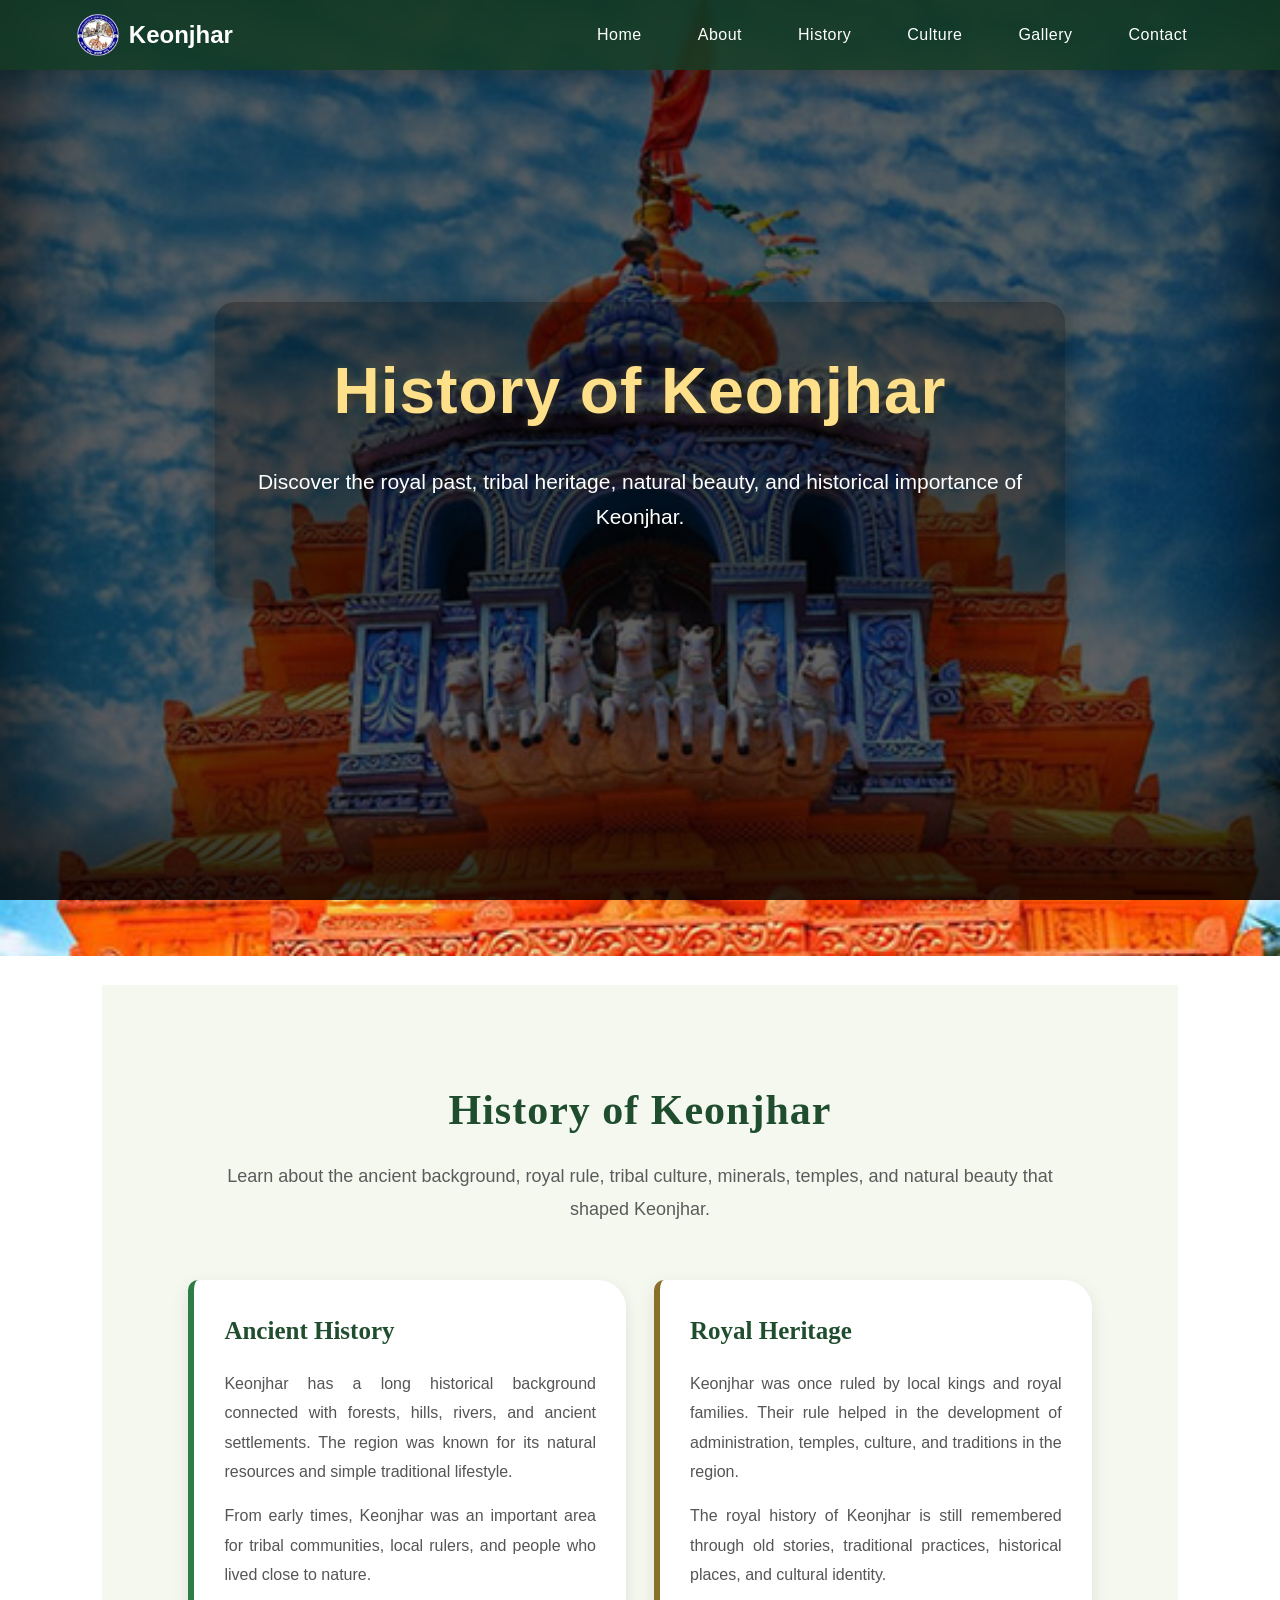
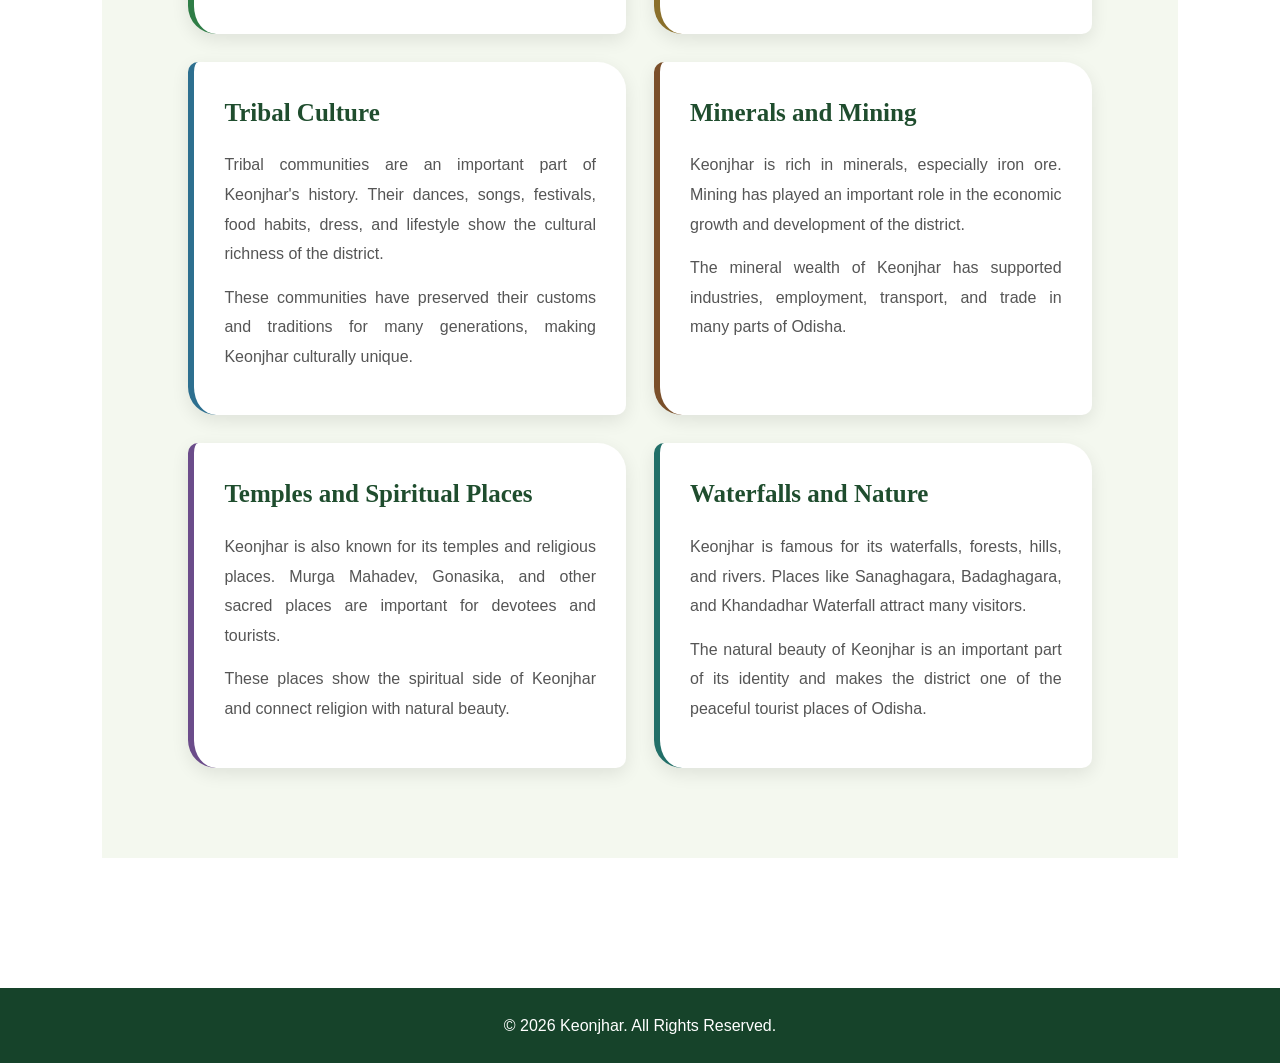
<file: history.html>
<!DOCTYPE html>
<html lang="en">
<head>
  <meta charset="UTF-8" />
  <meta name="viewport" content="width=device-width, initial-scale=1.0" />
  <title>History | Keonjhar</title>

  <link rel="shortcut icon" href="./Assets/favicon.ico" type="image/x-icon" />
  <link rel="stylesheet" href="./css/style.css">
  <link rel="stylesheet" href="./css/history.css">
</head>

<body>

  <nav>

    <div class="logo">
      <img src="./Assets/favicon.ico" alt="Logo">
      <span>Keonjhar</span>
    </div>

    <ul class="nav-links">
      <li><a href="./index.html">Home</a></li>
      <li><a href="./about.html">About</a></li>
      <li><a href="./history.html" class="active">History</a></li>
      <li><a href="./culture.html">Culture</a></li>
      <li><a href="./gallery.html">Gallery</a></li>
      <li><a href="./contact.html">Contact</a></li>
    </ul>

  </nav>

  <header class="sub-page-header">
    <div class="hero-content">
      <h1>History of Keonjhar</h1>

      <p>
        Discover the royal past, tribal heritage,
        natural beauty, and historical importance of Keonjhar.
      </p>
    </div>
  </header>

  <main>

    <section class="page-container">

      <div class="section-title">

        <h2>History of Keonjhar</h2>

        <p>
          Learn about the ancient background, royal rule,
          tribal culture, minerals, temples, and natural
          beauty that shaped Keonjhar.
        </p>

      </div>

      <div class="history-container">

        <div class="history-box">

          <h3>Ancient History</h3>

          <p>
            Keonjhar has a long historical background connected
            with forests, hills, rivers, and ancient settlements.
            The region was known for its natural resources and
            simple traditional lifestyle.
          </p>

          <p>
            From early times, Keonjhar was an important area
            for tribal communities, local rulers, and people
            who lived close to nature.
          </p>

        </div>

        <div class="history-box">

          <h3>Royal Heritage</h3>

          <p>
            Keonjhar was once ruled by local kings and royal
            families. Their rule helped in the development
            of administration, temples, culture, and traditions
            in the region.
          </p>

          <p>
            The royal history of Keonjhar is still remembered
            through old stories, traditional practices,
            historical places, and cultural identity.
          </p>

        </div>

        <div class="history-box">

          <h3>Tribal Culture</h3>

          <p>
            Tribal communities are an important part of Keonjhar's
            history. Their dances, songs, festivals, food habits,
            dress, and lifestyle show the cultural richness
            of the district.
          </p>

          <p>
            These communities have preserved their customs and
            traditions for many generations, making Keonjhar
            culturally unique.
          </p>

        </div>

        <div class="history-box">

          <h3>Minerals and Mining</h3>

          <p>
            Keonjhar is rich in minerals, especially iron ore.
            Mining has played an important role in the economic
            growth and development of the district.
          </p>

          <p>
            The mineral wealth of Keonjhar has supported industries,
            employment, transport, and trade in many parts of Odisha.
          </p>

        </div>

        <div class="history-box">

          <h3>Temples and Spiritual Places</h3>

          <p>
            Keonjhar is also known for its temples and religious
            places. Murga Mahadev, Gonasika, and other sacred
            places are important for devotees and tourists.
          </p>

          <p>
            These places show the spiritual side of Keonjhar
            and connect religion with natural beauty.
          </p>

        </div>

        <div class="history-box">

          <h3>Waterfalls and Nature</h3>

          <p>
            Keonjhar is famous for its waterfalls, forests,
            hills, and rivers. Places like Sanaghagara,
            Badaghagara, and Khandadhar Waterfall attract
            many visitors.
          </p>

          <p>
            The natural beauty of Keonjhar is an important
            part of its identity and makes the district one
            of the peaceful tourist places of Odisha.
          </p>

        </div>

      </div>

    </section>

  </main>

  <footer>
    &copy;
    <script>
      document.write(new Date().getFullYear())
    </script>

    Keonjhar. All Rights Reserved.
  </footer>

</body>
</html>
</file>
<file: css/style.css>
*{
  margin:0;
  padding:0;
  box-sizing:border-box;
  scroll-behavior:smooth;
}

body{
  font-family:Verdana, Geneva, Tahoma, sans-serif;

  background:
  linear-gradient(rgba(243,248,238,0.90), rgba(243,248,238,0.90)),
  url("../Assets/bgimage.jpg");

  background-size:cover;
  background-position:center;
  background-repeat:no-repeat;
  background-attachment:fixed;

  overflow-x:hidden;
  line-height:1.7;
}

img{
  width:100%;
  display:block;
}

a{
  text-decoration:none;
  color:white;
}

li{
  list-style:none;
}

nav{
  width:100%;
  position:fixed;
  /* top:15px; */
  left:50%;
  transform:translateX(-50%);
  z-index:1000;

  display:flex;
  justify-content:space-between;
  align-items:center;

  padding:14px 6%;

  background:rgba(20,60,36,0.82);

  box-shadow:0 5px 18px rgba(0,0,0,0.18);
  backdrop-filter:blur(6px);
}

.logo{
  display:flex;
  align-items:center;
  gap:10px;
  color:white;
  font-size:24px;
  font-weight:bold;
  font-family:'Trebuchet MS', sans-serif;
}

.logo img{
  width:42px;
  height:42px;
  border-radius:10px;
}

.nav-links{
  display:flex;
  gap:24px;
}

.nav-links a{
  font-size:16px;
  font-weight:500;
  padding:8px 16px;
  transition:0.3s;
  letter-spacing:0.5px;
}

.nav-links a:hover{
  background:rgba(255,255,255,0.12);
  color:#ffe08a;
}

header{
  width:100%;
  min-height:100vh;

  background:
  linear-gradient(
    rgba(0,0,0,0.62),
    rgba(0,0,0,0.62)
  ),
  url("../Assets/bgimage.jpg");

  background-size:cover;
  background-position:center;
  background-repeat:no-repeat;
  background-attachment:fixed;

  display:flex;
  justify-content:center;
  align-items:center;
  text-align:center;

  padding:20px;

  box-shadow:
  inset 0 0 120px rgba(0,0,0,0.55),
  inset 0 -80px 100px rgba(0,0,0,0.45);
}

.hero-content{
  color:white;
  max-width:850px;
  padding:35px;
  background:rgba(0,0,0,0.30);
  border-radius:20px;

  box-shadow:0 8px 25px rgba(0,0,0,0.35);

  animation:fadeUp 1s ease;
}

.hero-content h1{
  font-size:64px;
  margin-bottom:18px;
  font-family:'Trebuchet MS', sans-serif;
  letter-spacing:1px;

  color:#ffe08a;

  text-shadow:
  0 4px 8px rgba(0,0,0,0.5),
  0 0 12px rgba(255,224,138,0.35);
}

.hero-content p{
  font-size:21px;
  margin-bottom:28px;
}

.hero-btn{
  display:inline-block;
  padding:13px 32px;
  background:#ffe08a;
  color:#163b24;
  border-radius:8px;
  font-weight:bold;
  transition:0.3s;
  letter-spacing:0.5px;
}

.hero-btn:hover{
  background:white;
  transform:translateY(-4px);
}

@keyframes fadeUp{

  from{
    opacity:0;
    transform:translateY(25px);
  }

  to{
    opacity:1;
    transform:translateY(0);
  }

}

main{
  width:100%;
  padding:85px 8%;
}

.section-title{
  text-align:center;
  margin-bottom:55px;
}

.section-title h2{
  font-size:42px;
  margin-bottom:12px;
  font-family:'Trebuchet MS', sans-serif;
  letter-spacing:1px;

  color:#1f6b3d;

  text-shadow:
  1px 1px 0 rgba(255,255,255,0.4);
}

.section-title p{
  color:#555;
  font-size:18px;
}

.intro-container{
  display:flex;
  align-items:center;
  gap:45px;
  margin-bottom:75px;
}

.intro-text{
  flex:1;
  background:rgba(255,255,255,0.92);

  padding:28px;
  border-left:6px solid #2f7d46;
  border-radius:14px;

  box-shadow:0 6px 20px rgba(0,0,0,0.08);

  transition:0.3s;
}

.intro-text:hover{
  transform:translateY(-6px);
}

.intro-text h3{
  font-size:36px;
  margin-bottom:18px;
  font-family:'Trebuchet MS', sans-serif;
  letter-spacing:1px;

  color:#8a5a1f;
}

.intro-text p{
  font-size:17px;
  margin-bottom:18px;
  color:#333;
  text-align:justify;
}

.intro-image{
  flex:1;
}

.intro-image img{
  border-radius:16px;
  box-shadow:0 10px 26px rgba(0,0,0,0.22);
  transition:0.4s;
}

.intro-image img:hover{
  transform:scale(1.03);
}

.card-section{
  margin-top:45px;
}

.cards{
  display:grid;
  grid-template-columns:repeat(auto-fit, minmax(250px, 1fr));
  gap:28px;
}

.card{
  background:rgba(255,255,255,0.94);

  padding:30px;
  border-radius:18px;

  border-top:5px solid #2f7d46;

  box-shadow:0 6px 18px rgba(0,0,0,0.10);

  transition:0.3s;
}

.card:hover{
  transform:translateY(-8px);
  background:#ffffff;
}

.card h3{
  margin-bottom:14px;
  font-size:26px;
  font-family:'Trebuchet MS', sans-serif;

  color:#2b4f9b;
}

.card p{
  color:#555;
  font-size:16px;
}

footer{
  background:#16432a;
  color:white;
  text-align:center;
  padding:24px;
  margin-top:45px;
  font-size:16px;
}

@media(max-width:992px){

  .hero-content h1{
    font-size:52px;
  }

  .intro-container{
    flex-direction:column;
  }

}

@media(max-width:768px){

  nav{
    flex-direction:column;
    gap:14px;
  }

  .nav-links{
    flex-wrap:wrap;
    justify-content:center;
    gap:14px;
  }

  .hero-content h1{
    font-size:40px;
  }

  .hero-content p{
    font-size:17px;
  }

  .section-title h2{
    font-size:32px;
  }

  .intro-text h3{
    font-size:30px;
  }

}

@media(max-width:480px){

  .hero-content{
    padding:22px;
    margin-top: 100px;
  }

  .hero-content h1{
    font-size:32px;
  }

  .hero-content p{
    font-size:15px;
  }

  .hero-btn{
    padding:11px 25px;
  }

  .nav-links{
    gap:10px;
  }

  .nav-links a{
    font-size:14px;
  }

}
</file>
<file: css/about.css>
/* KEONJHAR ABOUT PAGE */

.about-section{
    padding: 90px 8% 50px;
    background: #f3f8ee;
}

.about-section .section-title{
    background: white;
    padding: 35px;
    border-radius: 16px;
    border-bottom: 5px solid #2f7d46;
    box-shadow: 0 5px 18px rgba(0,0,0,0.08);
}

.about-section .section-title h2{
    color: #184d30;
}

.about-section .section-title p{
    max-width: 850px;
    margin: auto;
    color: #555;
}

/* PLACE SECTIONS */

.place-section{
    padding: 65px 8%;
    display: flex;
    align-items: center;
    gap: 50px;
    flex-wrap: wrap;
    background: #f3f8ee;
}

.place-section:nth-child(odd){
    background: #ffffff;
}

.place-section.reverse{
    flex-direction: row-reverse;
}

.place-image{
    flex: 1;
    min-width: 280px;
}

.place-image img{
    width: 100%;
    height: 360px;
    object-fit: cover;
    border-radius: 8px 30px 8px 30px;
    box-shadow: 0 8px 22px rgba(0,0,0,0.18);
    transition: 0.3s;
}

.place-image img:hover{
    transform: translateY(-8px);
}

.place-content{
    flex: 1;
    min-width: 280px;
    padding: 28px;
    background: #fffdf6;
    border-radius: 20px;
    border-left: 5px solid #2f7d46;
    box-shadow: 0 4px 14px rgba(0,0,0,0.08);
}

.place-section.reverse .place-content{
    border-left: none;
    border-right: 5px solid #8a6f2a;
}

.place-content h2{
    font-size: 36px;
    margin-bottom: 18px;
    color: #184d30;
    font-family: Georgia, 'Times New Roman', Times, serif;
}

.place-content p{
    line-height: 1.8;
    margin-bottom: 16px;
    color: #4d4d4d;
    font-size: 17px;
    text-align: justify;
}

/* SMALL DIFFERENT LOOK FOR EACH SECTION */

.place-section:nth-child(3n) .place-content{
    background: #eef8ee;
}

.place-section:nth-child(4n) .place-content{
    background: #fff8e6;
}

.place-section:nth-child(5n) .place-content{
    background: #f4fbff;
}

/* RESPONSIVE */

@media(max-width: 992px){

    .place-section{
        gap: 35px;
    }

    .place-image img{
        height: 310px;
    }

}

@media(max-width: 768px){

    .about-section{
        padding: 75px 5% 35px;
    }

    .place-section,
    .place-section.reverse{
        flex-direction: column;
        padding: 45px 5%;
    }

    .place-image img{
        height: 240px;
    }

    .place-content{
        padding: 22px;
        border-left: 5px solid #2f7d46;
        border-right: none;
    }

    .place-section.reverse .place-content{
        border-left: 5px solid #8a6f2a;
        border-right: none;
    }

    .place-content h2{
        font-size: 29px;
    }

    .place-content p{
        font-size: 16px;
    }

}

@media(max-width: 480px){

    .about-section .section-title{
        padding: 24px;
    }

    .place-content h2{
        font-size: 25px;
    }

    .place-content p{
        font-size: 15px;
    }

    .place-image img{
        height: 210px;
    }

}
</file>
<file: css/contact.css>
/* KEONJHAR CONTACT PAGE */

.page-container{
    padding: 90px 8%;
    background: #f1f7ec;
}

.contact-form{
    max-width: 720px;
    margin: auto;
    background: #ffffff;
    padding: 42px;
    border-radius: 20px 8px 20px 8px;
    box-shadow: 0 8px 22px rgba(0,0,0,0.10);
    border-left: 6px solid #2f7d46;
}

.input-box{
    margin-bottom: 22px;
}

.input-box label{
    display: block;
    margin-bottom: 8px;
    font-weight: 600;
    color: #214f32;
}

.contact-form input,
.contact-form textarea{
    width: 100%;
    padding: 14px 16px;
    border: 1px solid #cfd8c8;
    border-radius: 10px;
    outline: none;
    font-size: 16px;
    background: #fbfff8;
}

.contact-form input:focus,
.contact-form textarea:focus{
    border-color: #2f7d46;
    box-shadow: 0 0 6px rgba(47,125,70,0.25);
}

.contact-form button{
    background: #2f7d46;
    color: white;
    border: none;
    padding: 14px 34px;
    border-radius: 30px;
    cursor: pointer;
    font-size: 16px;
    font-weight: 600;
    transition: 0.3s;
}

.contact-form button:hover{
    background: #214f32;
    transform: translateY(-4px);
}

@media(max-width:768px){

    .page-container{
        padding: 70px 5%;
    }

    .contact-form{
        padding: 28px;
    }

}
</file>
<file: css/culture.css>
/* KEONJHAR CULTURE CSS */

.page-container{
    padding: 85px 8%;
    background: #f1f7ec;
}

.section-title{
    text-align: center;
    margin-bottom: 50px;
}

.section-title h2{
    font-size: 40px;
    color: #214f32;
    margin-bottom: 15px;
    font-family: Georgia, 'Times New Roman', Times, serif;
}

.section-title p{
    max-width: 820px;
    margin: auto;
    color: #555;
    font-size: 17px;
    line-height: 1.8;
}

.culture-container{
    margin-top: 45px;
    display: grid;
    grid-template-columns: repeat(auto-fit, minmax(285px, 1fr));
    gap: 30px;
}

.culture-box{
    background: #ffffff;
    border-radius: 10px 28px 10px 28px;
    overflow: hidden;
    box-shadow: 0 6px 16px rgba(0,0,0,0.09);
    transition: 0.3s;
    border-top: 5px solid #2f7d46;
}

.culture-box:nth-child(2){
    border-top-color: #8a6f2a;
}

.culture-box:nth-child(3){
    border-top-color: #3b6f92;
}

.culture-box:nth-child(4){
    border-top-color: #9b6a2f;
}

.culture-box:nth-child(5){
    border-top-color: #6b4b8a;
}

.culture-box:nth-child(6){
    border-top-color: #26736b;
}

.culture-box:hover{
    transform: translateY(-7px);
    background: #fffdf4;
}

.culture-box img{
    width: 100%;
    height: 225px;
    object-fit: cover;
}

.culture-box h3{
    padding: 20px 24px 10px;
    color: #214f32;
    font-size: 24px;
    font-family: Georgia, 'Times New Roman', Times, serif;
}

.culture-box p{
    padding: 0 24px 18px;
    line-height: 1.8;
    color: #555;
    font-size: 16px;
    text-align: justify;
}

@media(max-width: 768px){

    .page-container{
        padding: 65px 5%;
    }

    .section-title h2{
        font-size: 32px;
    }

    .section-title p{
        font-size: 16px;
    }

    .culture-box img{
        height: 210px;
    }

    .culture-box h3{
        font-size: 22px;
    }

}

@media(max-width: 480px){

    .culture-container{
        grid-template-columns: 1fr;
    }

    .section-title h2{
        font-size: 27px;
    }

    .culture-box p{
        font-size: 15px;
    }

}
</file>
<file: css/gallery.css>
/* KEONJHAR GALLERY NEW DESIGN */

.gallery-page{
    padding: 95px 7%;
    background: linear-gradient(120deg, #edf7e8, #fff9e8);
}

.section-title{
    text-align: left;
    max-width: 900px;
    margin-bottom: 55px;
    border-left: 8px solid #2f7d46;
    padding-left: 25px;
}

.section-title h2{
    font-size: 42px;
    color: #173f27;
    margin-bottom: 12px;
    font-family: Georgia, 'Times New Roman', Times, serif;
}

.section-title p{
    color: #555;
    font-size: 17px;
    line-height: 1.8;
}

.gallery-container{
    display: grid;
    grid-template-columns: repeat(auto-fit, minmax(270px, 1fr));
    gap: 35px;
}

.gallery-box{
    position: relative;
    height: 340px;
    overflow: hidden;
    border-radius: 22px;
    box-shadow: 0 10px 24px rgba(0,0,0,0.18);
    transition: 0.4s;
}

.gallery-box img{
    width: 100%;
    height: 100%;
    object-fit: cover;
    transition: 0.4s;
}

.gallery-content{
    position: absolute;
    left: 0;
    bottom: 0;
    width: 100%;
    padding: 24px;
    color: white;
    background: linear-gradient(transparent, rgba(0,0,0,0.85));
    transform: translateY(45px);
    transition: 0.4s;
}

.gallery-content h3{
    font-size: 24px;
    margin-bottom: 10px;
    font-family: Georgia, 'Times New Roman', Times, serif;
}

.gallery-content p{
    font-size: 15px;
    line-height: 1.7;
    opacity: 0;
    transition: 0.4s;
}

.gallery-box:hover{
    transform: translateY(-10px);
}

.gallery-box:hover img{
    transform: scale(1.08);
}

.gallery-box:hover .gallery-content{
    transform: translateY(0);
}

.gallery-box:hover .gallery-content p{
    opacity: 1;
}

@media(max-width:768px){

    .gallery-page{
        padding: 75px 5%;
    }

    .section-title{
        text-align: center;
        border-left: none;
        padding-left: 0;
    }

    .section-title h2{
        font-size: 32px;
    }

    .section-title p{
        font-size: 16px;
    }

    .gallery-box{
        height: 300px;
    }

    .gallery-content{
        transform: translateY(0);
    }

    .gallery-content p{
        opacity: 1;
    }

}

@media(max-width:480px){

    .gallery-container{
        grid-template-columns: 1fr;
    }

    .gallery-box{
        height: 280px;
    }

    .gallery-content h3{
        font-size: 21px;
    }

    .gallery-content p{
        font-size: 14px;
    }

}
</file>
<file: css/history.css>
/* KEONJHAR HISTORY PAGE */

.page-container{
    padding: 90px 8%;
    background: #f4f8ef;
}

.section-title{
    text-align: center;
    margin-bottom: 55px;
}

.section-title h2{
    font-size: 42px;
    color: #1f4d2e;
    margin-bottom: 14px;
    font-family: Georgia, 'Times New Roman', Times, serif;
}

.section-title p{
    max-width: 850px;
    margin: auto;
    color: #5b5b5b;
    font-size: 18px;
    line-height: 1.8;
}

.history-container{
    display: grid;
    grid-template-columns: repeat(auto-fit, minmax(290px, 1fr));
    gap: 28px;
    margin-top: 45px;
}

.history-box{
    background: #ffffff;
    padding: 30px;
    border-radius: 10px 28px 10px 28px;
    border-left: 6px solid #2f7d46;
    box-shadow: 0 6px 18px rgba(0,0,0,0.09);
    transition: 0.3s;
}

.history-box:nth-child(2){
    border-left-color: #8a6f2a;
}

.history-box:nth-child(3){
    border-left-color: #2d6f8f;
}

.history-box:nth-child(4){
    border-left-color: #7a4f2a;
}

.history-box:nth-child(5){
    border-left-color: #6b4c8a;
}

.history-box:nth-child(6){
    border-left-color: #226f68;
}

.history-box:hover{
    transform: translateY(-7px);
    background: #fffdf2;
}

.history-box h3{
    font-size: 25px;
    color: #1f4d2e;
    margin-bottom: 16px;
    font-family: Georgia, 'Times New Roman', Times, serif;
}

.history-box p{
    color: #555;
    font-size: 16px;
    line-height: 1.85;
    margin-bottom: 14px;
    text-align: justify;
}

@media(max-width: 768px){

    .page-container{
        padding: 70px 5%;
    }

    .section-title h2{
        font-size: 33px;
    }

    .section-title p{
        font-size: 16px;
    }

    .history-box{
        padding: 24px;
    }

    .history-box h3{
        font-size: 22px;
    }

}

@media(max-width: 480px){

    .history-container{
        grid-template-columns: 1fr;
    }

    .section-title h2{
        font-size: 28px;
    }

    .history-box p{
        font-size: 15px;
    }

}
</file>
